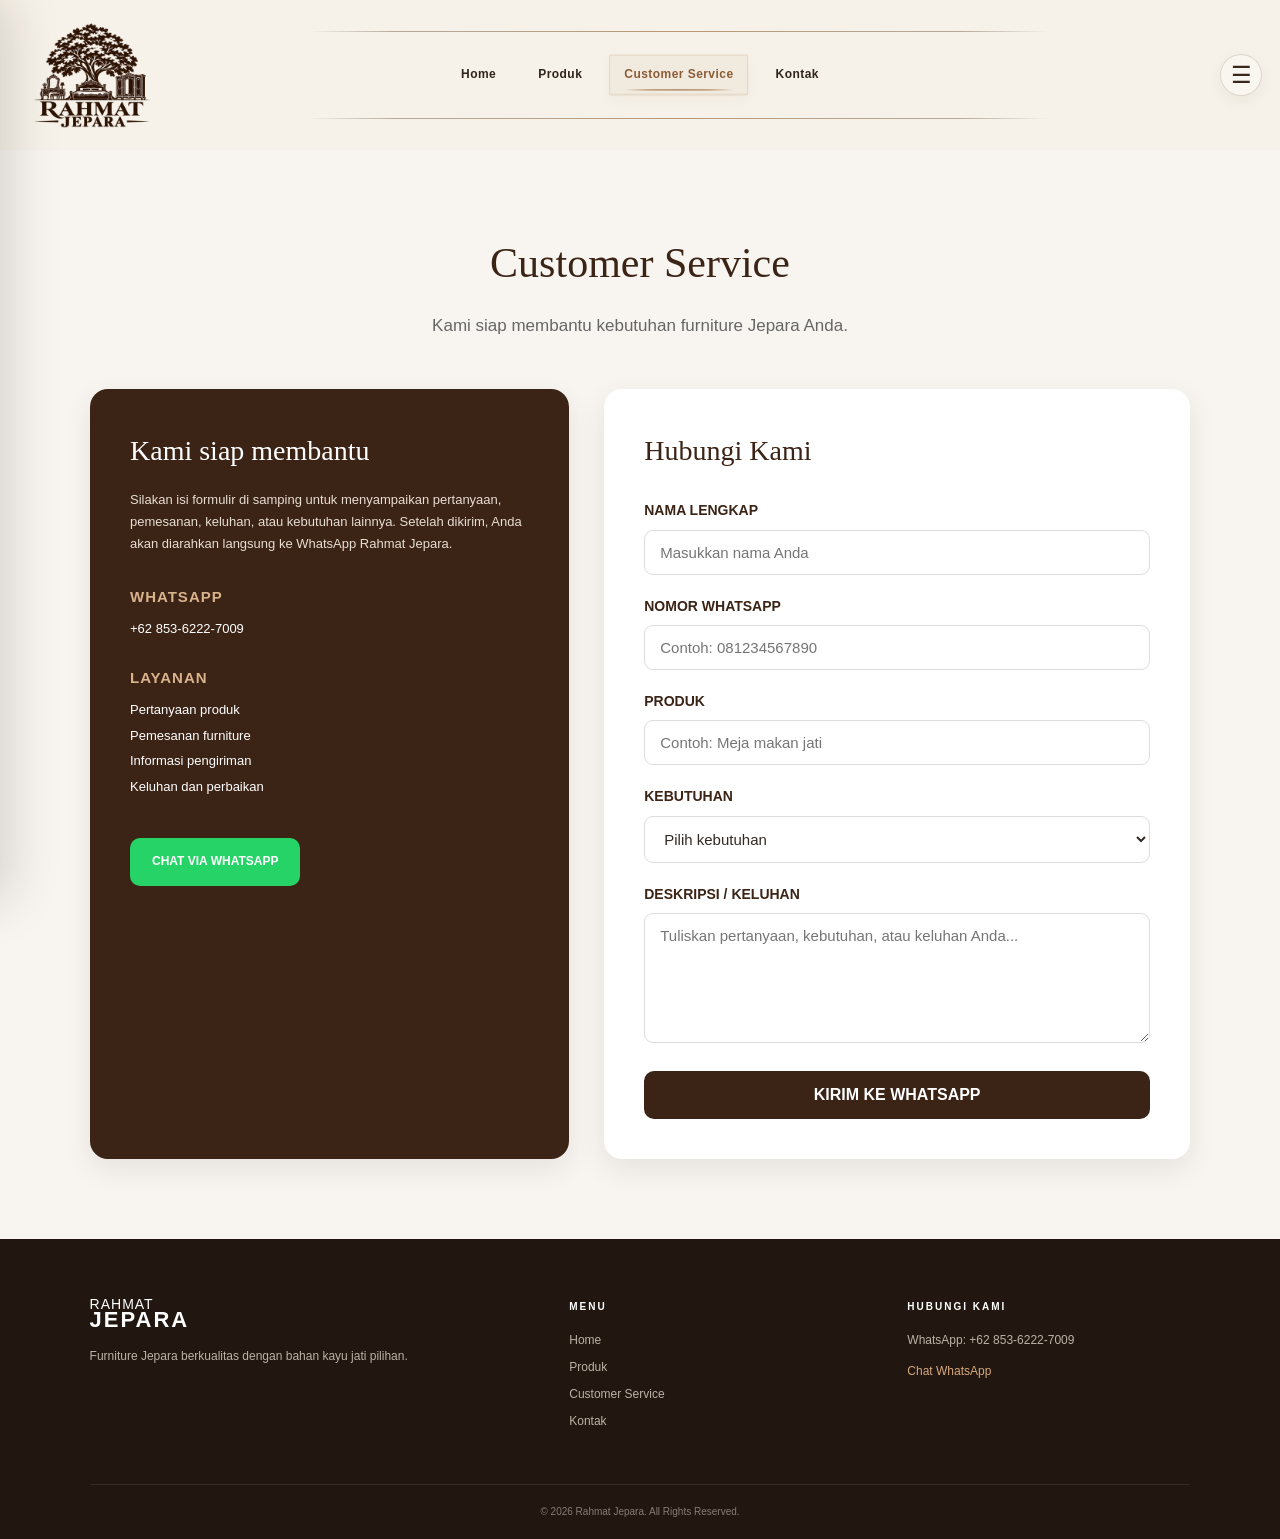
<file: customer-service.html>
<!DOCTYPE html>
<html lang="id">
<head>
    <meta charset="UTF-8">
    <meta name="viewport" content="width=device-width, initial-scale=1.0">

    <title>Customer Service - Rahmat Jepara</title>

    <link rel="stylesheet" href="css/style.css">

    <style>
        /* ==============================
           CUSTOMER SERVICE PAGE
        ============================== */

        .cs-section {
            padding: 80px 20px;
            background: #f8f5f0;
        }

        .cs-container {
            max-width: 1100px;
            margin: 0 auto;
        }

        .cs-header {
            text-align: center;
            margin-bottom: 50px;
        }

        .cs-header h1 {
            font-size: 42px;
            color: #3b2416;
            margin-bottom: 15px;
        }

        .cs-header p {
            font-size: 17px;
            color: #666;
        }

        .cs-content {
            display: grid;
            grid-template-columns: 0.9fr 1.1fr;
            gap: 35px;
            align-items: stretch;
        }

        /* ==============================
           INFO PANEL
        ============================== */

        .cs-info {
            background: #3b2416;
            color: white;
            padding: 40px;
            border-radius: 18px;
            box-shadow: 0 10px 30px rgba(0, 0, 0, 0.08);
        }

        .cs-info h2 {
            font-size: 28px;
            margin-bottom: 15px;
        }

        .cs-info > p {
            color: #e8ddd3;
            line-height: 1.7;
            margin-bottom: 30px;
        }

        .cs-info-item {
            margin-bottom: 25px;
        }

        .cs-info-item strong {
            display: block;
            font-size: 15px;
            margin-bottom: 6px;
            color: #d9b38c;
        }

        .cs-info-item span {
            color: #fff;
            line-height: 1.6;
        }

        .cs-wa-button {
            display: inline-block;
            margin-top: 15px;
            padding: 14px 22px;
            background: #25d366;
            color: white;
            text-decoration: none;
            border-radius: 10px;
            font-weight: bold;
            transition: 0.3s;
        }

        .cs-wa-button:hover {
            transform: translateY(-2px);
            opacity: 0.9;
        }

        /* ==============================
           FORM
        ============================== */

        .cs-form {
            background: white;
            padding: 40px;
            border-radius: 18px;
            box-shadow: 0 10px 30px rgba(0, 0, 0, 0.08);
        }

        .cs-form h2 {
            font-size: 28px;
            color: #3b2416;
            margin-bottom: 25px;
        }

        .form-group {
            margin-bottom: 20px;
        }

        .form-group label {
            display: block;
            margin-bottom: 8px;
            font-size: 14px;
            font-weight: bold;
            color: #3b2416;
        }

        .form-group input,
        .form-group select,
        .form-group textarea {
            width: 100%;
            padding: 13px 15px;
            border: 1px solid #ddd;
            border-radius: 9px;
            font-family: inherit;
            font-size: 15px;
            box-sizing: border-box;
            outline: none;
            transition: 0.3s;
        }

        .form-group input:focus,
        .form-group select:focus,
        .form-group textarea:focus {
            border-color: #8b5e3c;
            box-shadow: 0 0 0 3px rgba(139, 94, 60, 0.1);
        }

        .form-group textarea {
            min-height: 130px;
            resize: vertical;
        }

        .submit-button {
            width: 100%;
            border: none;
            padding: 15px 20px;
            background: #3b2416;
            color: white;
            font-size: 16px;
            font-weight: bold;
            border-radius: 10px;
            cursor: pointer;
            transition: 0.3s;
        }

        .submit-button:hover {
            background: #5a3824;
            transform: translateY(-2px);
        }



        /* ==============================
           WARRANTY CHECK
        ============================== */

        .warranty-box {
            display: none;
            margin-top: 10px;
            padding: 18px;
            border: 1px solid #e0d4c7;
            border-radius: 12px;
            background: #fbf8f3;
        }

        .warranty-box.show {
            display: block;
        }

        .warranty-check-row {
            display: grid;
            grid-template-columns: 1fr auto;
            gap: 10px;
        }

        .warranty-check-button {
            border: none;
            padding: 0 18px;
            border-radius: 9px;
            background: #8b5e3c;
            color: #fff;
            font-weight: bold;
            cursor: pointer;
        }

        .warranty-result {
            display: none;
            margin-top: 14px;
            padding: 14px;
            border-radius: 10px;
            line-height: 1.6;
            font-size: 14px;
        }

        .warranty-result.show { display: block; }
        .warranty-result.active { background: #eaf8ee; color: #176b2d; border: 1px solid #b9e6c4; }
        .warranty-result.expired { background: #fff5e5; color: #8a5a00; border: 1px solid #f0d09a; }
        .warranty-result.invalid { background: #fdecec; color: #a52222; border: 1px solid #efbaba; }

        .warranty-note {
            margin-top: 8px;
            color: #777;
            font-size: 12px;
            line-height: 1.5;
        }

        /* ==============================
           MOBILE
        ============================== */

        @media (max-width: 800px) {
            .cs-section {
                padding: 55px 15px;
            }

            .cs-header h1 {
                font-size: 32px;
            }

            .cs-content {
                grid-template-columns: 1fr;
            }

            .cs-info,
            .cs-form {
                padding: 28px 22px;
            }

            .cs-info h2,
            .cs-form h2 {
                font-size: 24px;
            }
        }
    </style>
</head>

<body>

    <!-- ==============================
         NAVBAR
    ============================== -->

    <header class="navbar">

        <div class="nav-container">

            <a href="index.html" class="logo brand-logo" aria-label="Rahmat Jepara - Home">
                <img src="images/logo-rahmat-jepara.png" alt="Rahmat Jepara Furniture">
            </a>

            <nav class="nav-menu" id="navMenu">

                <a href="index.html">Home</a>
                <a href="produk.html">Produk</a>
                <a href="customer-service.html" class="active">Customer Service</a>
                <a href="kontak.html">Kontak</a>

            </nav>

            <button class="menu-toggle" id="menuToggle" type="button" aria-label="Buka menu navigasi" aria-expanded="false">
                ☰
            </button>

        </div>

    </header>


    <!-- ==============================
         CUSTOMER SERVICE
    ============================== -->

    <main>

        <section class="cs-section">

            <div class="cs-container">

                <div class="cs-header">

                    <h1>Customer Service</h1>

                    <p>
                        Kami siap membantu kebutuhan furniture Jepara Anda.
                    </p>

                </div>


                <div class="cs-content">

                    <!-- ==============================
                         INFO
                    ============================== -->

                    <div class="cs-info">

                        <h2>Kami siap membantu</h2>

                        <p>
                            Silakan isi formulir di samping untuk menyampaikan
                            pertanyaan, pemesanan, keluhan, atau kebutuhan
                            lainnya. Setelah dikirim, Anda akan diarahkan
                            langsung ke WhatsApp Rahmat Jepara.
                        </p>


                        <div class="cs-info-item">

                            <strong>WHATSAPP</strong>

                            <span>
                                +62 853-6222-7009
                            </span>

                        </div>


                        <div class="cs-info-item">

                            <strong>LAYANAN</strong>

                            <span>
                                Pertanyaan produk<br>
                                Pemesanan furniture<br>
                                Informasi pengiriman<br>
                                Keluhan dan perbaikan
                            </span>

                        </div>

                        <a
                            href="https://wa.me/6285362227009"
                            target="_blank"
                            class="cs-wa-button"
                        >
                            CHAT VIA WHATSAPP
                        </a>

                    </div>


                    <!-- ==============================
                         FORM
                    ============================== -->

                    <div class="cs-form">

                        <h2>Hubungi Kami</h2>

                        <form id="customerServiceForm">

                            <!-- Nama -->

                            <div class="form-group">

                                <label for="nama">
                                    NAMA LENGKAP
                                </label>

                                <input
                                    type="text"
                                    id="nama"
                                    name="nama"
                                    placeholder="Masukkan nama Anda"
                                    required
                                >

                            </div>


                            <!-- WhatsApp -->

                            <div class="form-group">

                                <label for="whatsapp">
                                    NOMOR WHATSAPP
                                </label>

                                <input
                                    type="tel"
                                    id="whatsapp"
                                    name="whatsapp"
                                    placeholder="Contoh: 081234567890"
                                    required
                                >

                            </div>


                            <!-- Produk -->

                            <div class="form-group">

                                <label for="produk">
                                    PRODUK
                                </label>

                                <input
                                    type="text"
                                    id="produk"
                                    name="produk"
                                    placeholder="Contoh: Meja makan jati"
                                    required
                                >

                            </div>


                            <!-- Jenis kebutuhan -->

                            <div class="form-group">

                                <label for="jenis">
                                    KEBUTUHAN
                                </label>

                                <select
                                    id="jenis"
                                    name="jenis"
                                    required
                                >

                                    <option value="">
                                        Pilih kebutuhan
                                    </option>

                                    <option value="Pertanyaan Produk">
                                        Pertanyaan Produk
                                    </option>

                                    <option value="Pemesanan">
                                        Pemesanan
                                    </option>

                                    <option value="Keluhan Produk">
                                        Keluhan Produk
                                    </option>

                                    <option value="Claim Garansi">
                                        Claim Garansi
                                    </option>

                                    <option value="Permintaan Perbaikan">
                                        Permintaan Perbaikan
                                    </option>

                                    <option value="Informasi Pengiriman">
                                        Informasi Pengiriman
                                    </option>

                                    <option value="Lainnya">
                                        Lainnya
                                    </option>

                                </select>

                            </div>


                            <!-- Claim Garansi -->

                            <div class="warranty-box" id="warrantyBox">

                                <div class="form-group" style="margin-bottom: 0;">

                                    <label for="warrantyCode">
                                        KODE GARANSI
                                    </label>

                                    <div class="warranty-check-row">
                                        <input
                                            type="text"
                                            id="warrantyCode"
                                            name="warrantyCode"
                                            placeholder="Contoh: RJ-JT001-8K29X"
                                            autocomplete="off"
                                        >

                                        <button
                                            type="button"
                                            class="warranty-check-button"
                                            id="checkWarrantyButton"
                                        >
                                            CEK GARANSI
                                        </button>
                                    </div>

                                    <p class="warranty-note">
                                        Kode garansi aktif selama 12 bulan sejak tanggal aktivasi.
                                    </p>

                                    <div class="warranty-result" id="warrantyResult"></div>

                                </div>

                            </div>


                            <!-- Pesan -->

                            <div class="form-group">

                                <label for="pesan">
                                    DESKRIPSI / KELUHAN
                                </label>

                                <textarea
                                    id="pesan"
                                    name="pesan"
                                    placeholder="Tuliskan pertanyaan, kebutuhan, atau keluhan Anda..."
                                    required
                                ></textarea>

                            </div>


                            <!-- Submit -->

                            <button
                                type="submit"
                                class="submit-button"
                            >
                                KIRIM KE WHATSAPP
                            </button>

                        </form>

                    </div>

                </div>

            </div>

        </section>

    </main>


    <!-- ==============================
         FOOTER
    ============================== -->

    <footer class="footer">

        <div class="footer-container">

            <div class="footer-brand">

                <h3>
                    RAHMAT<span>JEPARA</span>
                </h3>

                <p>
                    Furniture Jepara berkualitas dengan
                    bahan kayu jati pilihan.
                </p>

            </div>


            <div class="footer-links">

                <h4>MENU</h4>

                <a href="index.html">Home</a>

                <a href="produk.html">Produk</a>

                <a href="customer-service.html">
                    Customer Service
                </a>

                <a href="kontak.html">Kontak</a>

            </div>


            <div class="footer-contact">

                <h4>HUBUNGI KAMI</h4>

                <p>
                    WhatsApp:
                    +62 853-6222-7009
                </p>

                <a
                    href="https://wa.me/6285362227009"
                    target="_blank"
                >
                    Chat WhatsApp
                </a>

            </div>

        </div>


        <div class="footer-bottom">

            <p>
                © 2026 Rahmat Jepara. All Rights Reserved.
            </p>

        </div>

    </footer>


    <!-- ==============================
         JAVASCRIPT
    ============================== -->

    <script>

        /* ==============================
           MOBILE MENU
        ============================== */

        const menuToggle = document.getElementById("menuToggle");
        const navMenu = document.getElementById("navMenu");

        menuToggle.addEventListener("click", function () {

            navMenu.classList.toggle("active");

        });


        /* ==============================
           CUSTOMER SERVICE → WHATSAPP
        ============================== */

        const form = document.getElementById("customerServiceForm");
        const jenisSelect = document.getElementById("jenis");
        const warrantyBox = document.getElementById("warrantyBox");
        const warrantyCodeInput = document.getElementById("warrantyCode");
        const warrantyResult = document.getElementById("warrantyResult");
        const checkWarrantyButton = document.getElementById("checkWarrantyButton");

        let verifiedWarranty = null;

        function resetWarrantyResult() {
            verifiedWarranty = null;
            warrantyResult.className = "warranty-result";
            warrantyResult.innerHTML = "";
        }

        function showWarrantyResult(type, html) {
            warrantyResult.className = "warranty-result show " + type;
            warrantyResult.innerHTML = html;
        }

        function formatDateIndonesia(dateString) {
            const parts = dateString.split("-");
            if (parts.length !== 3) return dateString;
            return `${parts[2]}-${parts[1]}-${parts[0]}`;
        }

        jenisSelect.addEventListener("change", function () {
            const isWarranty = this.value === "Claim Garansi";
            warrantyBox.classList.toggle("show", isWarranty);
            warrantyCodeInput.required = isWarranty;
            if (!isWarranty) resetWarrantyResult();
        });

        warrantyCodeInput.addEventListener("input", function () {
            this.value = this.value.toUpperCase().replace(/\s+/g, "");
            resetWarrantyResult();
        });

        checkWarrantyButton.addEventListener("click", async function () {
            const code = warrantyCodeInput.value.trim().toUpperCase();

            if (!code) {
                showWarrantyResult("invalid", "❌ Masukkan kode garansi terlebih dahulu.");
                return;
            }

            checkWarrantyButton.disabled = true;
            checkWarrantyButton.textContent = "MENGECEK...";
            resetWarrantyResult();

            try {
                const response = await fetch("warranties.json?v=" + Date.now(), { cache: "no-store" });
                if (!response.ok) throw new Error("HTTP " + response.status);

                const data = await response.json();
                const record = (data.warranties || {})[code];

                if (!record || record.cancelled === true) {
                    showWarrantyResult(
                        "invalid",
                        "❌ <strong>KODE GARANSI TIDAK VALID</strong><br>Kode tidak ditemukan atau sudah dinonaktifkan."
                    );
                    return;
                }

                const today = new Date();
                today.setHours(0, 0, 0, 0);
                const expires = new Date(record.expires_at + "T23:59:59");

                if (Number.isNaN(expires.getTime())) {
                    showWarrantyResult("invalid", "❌ Data garansi tidak valid. Silakan hubungi Rahmat Jepara.");
                    return;
                }

                if (today <= expires) {
                    verifiedWarranty = {
                        code,
                        productCode: record.product_code,
                        activatedAt: record.activated_at,
                        expiresAt: record.expires_at,
                        status: "ACTIVE"
                    };

                    document.getElementById("produk").value = record.product_code || document.getElementById("produk").value;

                    showWarrantyResult(
                        "active",
                        `✅ <strong>GARANSI AKTIF</strong><br>` +
                        `Produk: ${record.product_code || "-"}<br>` +
                        `Mulai: ${formatDateIndonesia(record.activated_at)}<br>` +
                        `Berakhir: ${formatDateIndonesia(record.expires_at)}`
                    );
                } else {
                    verifiedWarranty = {
                        code,
                        productCode: record.product_code,
                        activatedAt: record.activated_at,
                        expiresAt: record.expires_at,
                        status: "EXPIRED"
                    };

                    showWarrantyResult(
                        "expired",
                        `⚠️ <strong>GARANSI SUDAH BERAKHIR</strong><br>` +
                        `Produk: ${record.product_code || "-"}<br>` +
                        `Berakhir: ${formatDateIndonesia(record.expires_at)}<br>` +
                        `Silakan pilih <strong>Permintaan Perbaikan</strong> untuk layanan berbayar.`
                    );
                }
            } catch (error) {
                console.error(error);
                showWarrantyResult(
                    "invalid",
                    "❌ Sistem garansi sedang tidak dapat diakses. Silakan coba lagi atau hubungi WhatsApp Rahmat Jepara."
                );
            } finally {
                checkWarrantyButton.disabled = false;
                checkWarrantyButton.textContent = "CEK GARANSI";
            }
        });

        form.addEventListener("submit", function (event) {

            event.preventDefault();


            const nama =
                document.getElementById("nama").value.trim();

            const whatsapp =
                document.getElementById("whatsapp").value.trim();

            const produk =
                document.getElementById("produk").value.trim();

            const jenis =
                document.getElementById("jenis").value;

            const pesan =
                document.getElementById("pesan").value.trim();

            let warrantyInfo = "";

            if (jenis === "Claim Garansi") {
                if (!verifiedWarranty) {
                    alert("Silakan cek kode garansi terlebih dahulu.");
                    warrantyCodeInput.focus();
                    return;
                }

                if (verifiedWarranty.status !== "ACTIVE") {
                    alert("Garansi sudah berakhir. Silakan pilih Permintaan Perbaikan untuk layanan berbayar.");
                    return;
                }

                warrantyInfo = `

*GARANSI*
Kode Garansi: ${verifiedWarranty.code}
Status: ACTIVE
Mulai: ${verifiedWarranty.activatedAt}
Berakhir: ${verifiedWarranty.expiresAt}`;
            }


            const nomorWhatsApp = "6285362227009";


            const message = `Halo Rahmat Jepara, saya ingin menghubungi Customer Service.

*DATA CUSTOMER*

Nama: ${nama}
WhatsApp: ${whatsapp}

*INFORMASI PRODUK*

Produk: ${produk}
Kebutuhan: ${jenis}${warrantyInfo}

*DESKRIPSI / KELUHAN*

${pesan}

*LAMPIRKAN FOTO SECARA MANUAL DI WHATSAPP RAHMATJEPARA (OPSIONAL)*

Terima kasih.`;


            const whatsappURL =
                "https://wa.me/" +
                nomorWhatsApp +
                "?text=" +
                encodeURIComponent(message);


            window.open(whatsappURL, "_blank");

        });

    </script>

    <script src="js/script.js"></script>
</body>
</html>
</file>
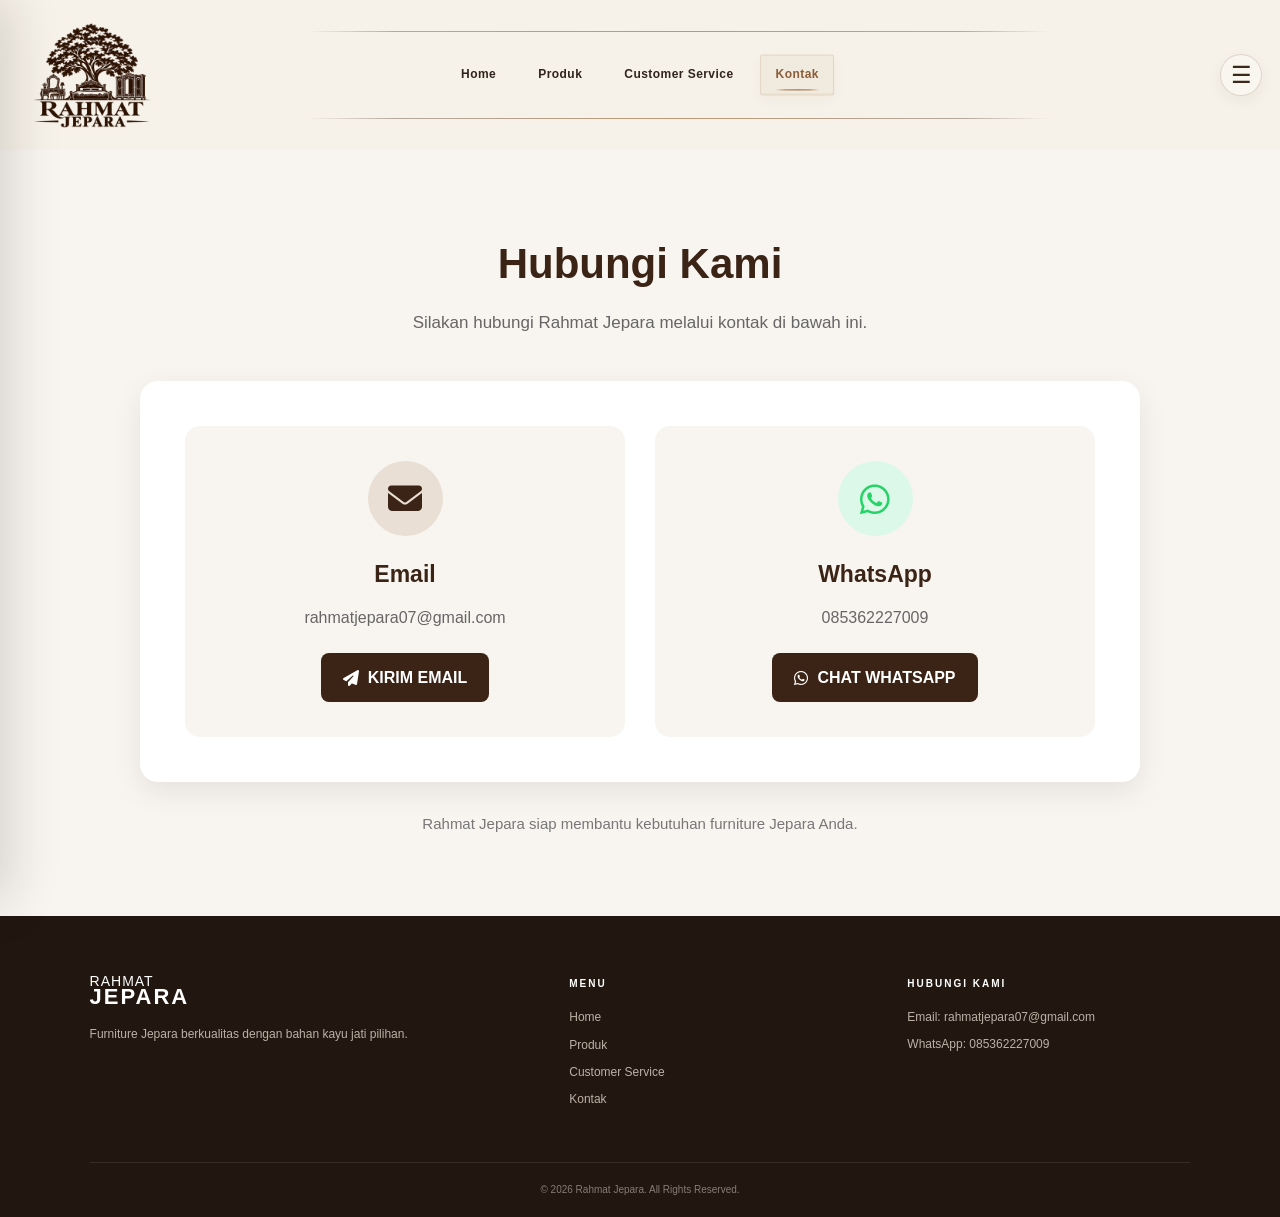
<file: kontak.html>
<!DOCTYPE html>
<html lang="id">

<head>

    <meta charset="UTF-8">

    <meta
        name="viewport"
        content="width=device-width, initial-scale=1.0"
    >

    <title>Kontak - Rahmat Jepara</title>

    <!-- CSS UTAMA -->
    <link rel="stylesheet" href="css/style.css">

    <!-- FONT AWESOME UNTUK ICON -->
    <link
        rel="stylesheet"
        href="https://cdnjs.cloudflare.com/ajax/libs/font-awesome/6.5.2/css/all.min.css"
    >


    <style>

        /* =========================================
           HALAMAN KONTAK
        ========================================= */

        .contact-section {

            min-height: calc(100vh - 140px);

            padding: 80px 20px;

            background: #f8f5f0;

            display: flex;

            align-items: center;

        }


        .contact-container {

            width: 100%;

            max-width: 1000px;

            margin: 0 auto;

        }


        /* =========================================
           HEADER
        ========================================= */

        .contact-header {

            text-align: center;

            margin-bottom: 45px;

        }


        .contact-header h1 {

            font-size: 42px;

            color: #3b2416;

            margin-bottom: 12px;

        }


        .contact-header p {

            font-size: 17px;

            color: #666;

            margin: 0;

        }


        /* =========================================
           CARD
        ========================================= */

        .contact-card {

            background: white;

            border-radius: 18px;

            padding: 45px;

            box-shadow:
                0 10px 30px rgba(0, 0, 0, 0.08);

            display: grid;

            grid-template-columns: 1fr 1fr;

            gap: 30px;

        }


        /* =========================================
           CONTACT ITEM
        ========================================= */

        .contact-item {

            background: #f8f5f0;

            border-radius: 15px;

            padding: 35px 25px;

            text-align: center;

            transition: 0.3s;

        }


        .contact-item:hover {

            transform: translateY(-5px);

            box-shadow:
                0 10px 25px rgba(0, 0, 0, 0.08);

        }


        /* =========================================
           ICON
        ========================================= */

        .contact-icon {

            width: 75px;

            height: 75px;

            margin: 0 auto 20px;

            border-radius: 50%;

            display: flex;

            align-items: center;

            justify-content: center;

            font-size: 34px;

        }


        /* ICON EMAIL */

        .email-icon {

            background: #eadfd4;

            color: #3b2416;

        }


        /* ICON WHATSAPP */

        .whatsapp-icon {

            background: #dcf8e8;

            color: #25D366;

        }


        .contact-item h2 {

            font-size: 23px;

            color: #3b2416;

            margin-bottom: 12px;

        }


        .contact-item p {

            color: #666;

            font-size: 16px;

            margin-bottom: 22px;

            line-height: 1.6;

            word-break: break-word;

        }


        /* =========================================
           BUTTON
        ========================================= */

        .contact-link {

            display: inline-flex;

            align-items: center;

            justify-content: center;

            gap: 9px;

            padding: 12px 22px;

            background: #3b2416;

            color: white;

            text-decoration: none;

            border-radius: 8px;

            font-weight: bold;

            transition: 0.3s;

        }


        .contact-link:hover {

            background: #5a3824;

            transform: translateY(-2px);

        }


        /* =========================================
           NOTE
        ========================================= */

        .contact-note {

            text-align: center;

            margin-top: 30px;

            color: #777;

            font-size: 15px;

        }


        /* =========================================
           MOBILE
        ========================================= */

        @media (max-width: 700px) {

            .contact-section {

                padding: 55px 15px;

            }


            .contact-header h1 {

                font-size: 32px;

            }


            .contact-card {

                grid-template-columns: 1fr;

                padding: 25px;

            }


            .contact-item {

                padding: 30px 20px;

            }

        }

    </style>

</head>


<body>


    <!-- =========================================
         NAVBAR
    ========================================= -->

    <header class="navbar">

        <div class="nav-container">

            <a href="index.html" class="logo brand-logo" aria-label="Rahmat Jepara - Home">
                <img src="images/logo-rahmat-jepara.png" alt="Rahmat Jepara Furniture">
            </a>

            <nav class="nav-menu" id="navMenu">

                <a href="index.html">Home</a>
                <a href="produk.html">Produk</a>
                <a href="customer-service.html">Customer Service</a>
                <a href="kontak.html" class="active">Kontak</a>

            </nav>

            <button class="menu-toggle" id="menuToggle" type="button" aria-label="Buka menu navigasi" aria-expanded="false">
                ☰
            </button>

        </div>

    </header>



    <!-- =========================================
         KONTEN KONTAK
    ========================================= -->

    <main>


        <section class="contact-section">


            <div class="contact-container">


                <!-- JUDUL -->

                <div class="contact-header">

                    <h1>
                        Hubungi Kami
                    </h1>

                    <p>
                        Silakan hubungi Rahmat Jepara melalui kontak di bawah ini.
                    </p>

                </div>



                <!-- CONTACT CARD -->

                <div class="contact-card">


                    <!-- =================================
                         EMAIL
                    ================================= -->

                    <div class="contact-item">


                        <div class="contact-icon email-icon">

                            <i class="fa-solid fa-envelope"></i>

                        </div>


                        <h2>
                            Email
                        </h2>


                        <p>
                            rahmatjepara07@gmail.com
                        </p>


                        <a
                            href="mailto:rahmatjepara07@gmail.com"
                            class="contact-link"
                        >

                            <i class="fa-solid fa-paper-plane"></i>

                            KIRIM EMAIL

                        </a>


                    </div>



                    <!-- =================================
                         WHATSAPP
                    ================================= -->

                    <div class="contact-item">


                        <div class="contact-icon whatsapp-icon">

                            <i class="fa-brands fa-whatsapp"></i>

                        </div>


                        <h2>
                            WhatsApp
                        </h2>


                        <p>
                            085362227009
                        </p>


                        <a
                            href="https://wa.me/6285362227009"
                            target="_blank"
                            class="contact-link"
                        >

                            <i class="fa-brands fa-whatsapp"></i>

                            CHAT WHATSAPP

                        </a>


                    </div>


                </div>



                <!-- CATATAN -->

                <div class="contact-note">

                    <p>
                        Rahmat Jepara siap membantu kebutuhan furniture Jepara Anda.
                    </p>

                </div>


            </div>

        </section>

    </main>



    <!-- =========================================
         FOOTER
    ========================================= -->

    <footer class="footer">


        <div class="footer-container">


            <!-- BRAND -->

            <div class="footer-brand">

                <h3>
                    RAHMAT<span>JEPARA</span>
                </h3>

                <p>
                    Furniture Jepara berkualitas dengan
                    bahan kayu jati pilihan.
                </p>

            </div>



            <!-- MENU -->

            <div class="footer-links">

                <h4>
                    MENU
                </h4>


                <a href="index.html">
                    Home
                </a>


                <a href="produk.html">
                    Produk
                </a>


                <a href="customer-service.html">
                    Customer Service
                </a>


                <a href="kontak.html">
                    Kontak
                </a>

            </div>



            <!-- CONTACT -->

            <div class="footer-contact">

                <h4>
                    HUBUNGI KAMI
                </h4>


                <p>
                    Email:
                    rahmatjepara07@gmail.com
                </p>


                <p>
                    WhatsApp:
                    085362227009
                </p>

            </div>


        </div>



        <div class="footer-bottom">

            <p>
                © 2026 Rahmat Jepara. All Rights Reserved.
            </p>

        </div>


    </footer>



    <!-- =========================================
         JAVASCRIPT
    ========================================= -->

    <script>

        const menuToggle =
            document.getElementById("menuToggle");

        const navMenu =
            document.getElementById("navMenu");


        menuToggle.addEventListener(
            "click",
            function () {

                navMenu.classList.toggle("active");

            }
        );

    </script>


    <script src="js/script.js"></script>
</body>

</html>
</file>
<file: css/style.css>
/* =========================================================
   RAHMAT JEPARA
   MAIN STYLE.CSS
   FINAL LUXURY VERSION
========================================================= */


/* =========================================================
   RESET
========================================================= */

* {
    margin: 0;
    padding: 0;
    box-sizing: border-box;
}

html {
    scroll-behavior: smooth;
}

body {
    margin: 0;
    padding: 0;
    font-family: Arial, Helvetica, sans-serif;
    background: #f5f0e7;
    color: #211b17;
    line-height: 1.6;
}

img {
    max-width: 100%;
    display: block;
}

a {
    text-decoration: none;
    color: inherit;
}

button,
input,
textarea,
select {
    font-family: inherit;
}


/* =========================================================
   COLOR
========================================================= */

:root {
    --cream: #f5f0e7;
    --cream-light: #faf7f1;
    --cream-dark: #e9e0d3;

    --brown-dark: #281a12;
    --brown: #4a2d1c;
    --brown-light: #9b7048;

    --text: #211b17;
    --text-light: #6d665f;

    --white: #ffffff;

    --green: #25d366;

    --border: #ddd5ca;
}


/* =========================================================
   NAVBAR
========================================================= */

.navbar {
    width: 100%;
    height: 70px;

    background: #f7f3eb;

    position: relative;

    z-index: 9999;
}


.nav-container {
    width: 100%;
    max-width: 1120px;

    height: 70px;

    margin: 0 auto;

    position: relative;
}


/* =========================================================
   LOGO
   BERLAKU UNTUK SEMUA HALAMAN
========================================================= */

.logo,
.navbar .logo,
.nav-container .logo {
    position: absolute;

    left: 0;
    top: 50%;

    transform: translateY(-50%);

    display: flex;
    flex-direction: column;

    justify-content: center;

    color: #211b17;

    text-decoration: none;

    z-index: 10001;

    line-height: 0.9;

    font-size: 10px;

    font-weight: 500;

    letter-spacing: 3px;
}


/* RAHMAT */

.logo span,
.navbar .logo span,
.nav-container .logo span {
    display: block;

    font-size: 23px;

    font-weight: 800;

    letter-spacing: 2.5px;

    color: #211b17;
}


/* JEPARA */

.logo span + span,
.navbar .logo span + span,
.nav-container .logo span + span {
    margin-top: 5px;

    font-size: 10px;

    font-weight: 500;

    letter-spacing: 3.5px;

    color: #211b17;
}


/* =========================================================
   NAVIGATION
========================================================= */

.navbar .nav-menu {
    position: absolute;

    left: 50%;
    top: 50%;

    transform: translate(-50%, -50%);

    display: flex;

    align-items: center;
    justify-content: center;

    gap: 34px;

    width: max-content;

    margin: 0;
    padding: 0;

    white-space: nowrap;

    z-index: 10000;
}


.navbar .nav-menu a {
    position: relative;

    display: inline-block;

    padding: 9px 2px;

    color: #2b211b;

    font-size: 13px;

    font-weight: 500;

    cursor: pointer;

    transition: color 0.25s ease;
}


.navbar .nav-menu a:hover {
    color: var(--brown-light);
}


.navbar .nav-menu a.active {
    color: var(--brown-light);
}


.navbar .nav-menu a.active::after {
    content: "";

    position: absolute;

    left: 2px;
    right: 2px;

    bottom: 1px;

    height: 2px;

    background: var(--brown-light);

    border-radius: 5px;
}


/* =========================================================
   HUBUNGI KAMI DI NAVBAR DIHILANGKAN
========================================================= */

.navbar .nav-whatsapp,
.navbar .nav-cta,
.navbar .nav-button {
    display: none !important;
}


.navbar .nav-container > a:not(.logo) {
    display: none;
}


/* =========================================================
   MOBILE MENU
========================================================= */

.menu-toggle {
    display: none;

    border: none;

    background: transparent;

    color: var(--brown-dark);

    font-size: 27px;

    cursor: pointer;
}


/* =========================================================
   HERO
========================================================= */

.hero {
    width: 100%;

    min-height: 570px;

    padding: 55px 7% 60px;

    display: grid;

    grid-template-columns: 1fr 1fr;

    align-items: center;

    gap: 70px;

    background: #eee5d6;
}


.hero-content {
    max-width: 560px;
}


.hero-label {
    margin-bottom: 12px;

    color: var(--brown-light);

    font-size: 11px;

    font-weight: 700;

    letter-spacing: 3px;
}


.hero h1 {
    margin-bottom: 22px;

    color: var(--brown-dark);

    font-family: Georgia, "Times New Roman", serif;

    font-size: clamp(46px, 5vw, 68px);

    line-height: 0.98;

    font-weight: 500;
}


.hero h1 span {
    display: block;

    color: var(--brown-light);

    font-style: italic;
}


.hero-description {
    max-width: 470px;

    margin-bottom: 27px;

    color: #70675e;

    font-size: 13px;

    line-height: 1.7;
}


/* =========================================================
   HERO BUTTON
========================================================= */

.hero-buttons {
    display: flex;

    gap: 12px;

    flex-wrap: wrap;
}


.button-primary,
.button-secondary {
    display: inline-flex;

    align-items: center;
    justify-content: center;

    padding: 11px 18px;

    font-size: 11px;

    font-weight: 700;

    border-radius: 0;

    transition: 0.25s ease;
}


.button-primary {
    background: var(--brown-dark);

    color: white;
}


.button-primary:hover {
    background: #42291a;

    transform: translateY(-2px);
}


.button-secondary {
    background: transparent;

    color: var(--brown-dark);

    border: 1px solid #66584b;
}


.button-secondary:hover {
    background: var(--brown-dark);

    color: white;
}


/* =========================================================
   HERO IMAGE
========================================================= */

.hero-visual {
    width: 100%;

    display: flex;

    justify-content: center;
}


.hero-photo {
    position: relative;

    width: 100%;

    max-width: 520px;

    height: 420px;

    overflow: hidden;

    background: #ddd;
}


.hero-photo::after {
    content: "";

    position: absolute;

    left: 0;
    right: 0;
    bottom: 0;

    height: 90px;

    background: linear-gradient(
        transparent,
        rgba(0, 0, 0, 0.45)
    );

    pointer-events: none;
}


.hero-photo img {
    width: 100%;
    height: 100%;

    object-fit: cover;

    transition: transform 0.5s ease;
}


.hero-photo:hover img {
    transform: scale(1.025);
}


.hero-photo-label {
    position: absolute;

    left: 18px;
    bottom: 17px;

    z-index: 2;

    color: white;
}


.hero-photo-label span {
    display: block;

    font-size: 10px;

    font-weight: 700;

    letter-spacing: 3px;
}


.hero-photo-label strong {
    display: block;

    font-size: 18px;

    letter-spacing: 3px;
}


/* =========================================================
   TRUST BAR
========================================================= */

.trust-bar {
    width: 100%;

    display: grid;

    grid-template-columns: repeat(4, 1fr);

    background: #211b17;

    color: white;
}


.trust-bar > div {
    padding: 20px 15px;

    text-align: center;

    border-right: 1px solid rgba(255,255,255,0.1);
}


.trust-bar > div:last-child {
    border-right: none;
}


.trust-bar strong {
    display: block;

    margin-bottom: 3px;

    font-size: 9px;

    letter-spacing: 1px;

    color: #d8b996;
}


.trust-bar span {
    display: block;

    color: #c7beb5;

    font-size: 8px;
}


/* =========================================================
   GENERAL SECTION
========================================================= */

.products-section,
.gallery-section,
.why-section {
    padding: 80px 7%;
}


.products-section {
    background: var(--cream-light);
}


.gallery-section {
    background: #eee5d6;
}


.why-section {
    background: var(--cream-light);
}


.section-label {
    margin-bottom: 10px;

    color: var(--brown-light);

    font-size: 10px;

    font-weight: 700;

    letter-spacing: 3px;
}


.section-heading {
    display: flex;

    align-items: flex-end;

    justify-content: space-between;

    gap: 30px;

    margin-bottom: 38px;
}


.section-heading h2 {
    color: var(--brown-dark);

    font-family: Georgia, "Times New Roman", serif;

    font-size: 42px;

    font-weight: 500;

    line-height: 1.1;
}


.view-all {
    color: var(--brown);

    font-size: 12px;

    font-weight: 700;

    white-space: nowrap;
}


.view-all:hover {
    color: var(--brown-light);
}


/* =========================================================
   HOMEPAGE PRODUCT GRID
========================================================= */

.product-grid {
    display: grid;

    grid-template-columns: repeat(3, 1fr);

    gap: 25px;
}


.product-grid .product-card {
    overflow: hidden;

    background: #fdfbf7;

    transition: 0.3s ease;
}


.product-grid .product-card:hover {
    transform: translateY(-4px);

    box-shadow:
        0 15px 35px rgba(43, 31, 21, 0.09);
}


.product-grid .product-image {
    position: relative;

    width: 100%;

    height: 320px;

    overflow: hidden;
}


.product-grid .product-image img {
    width: 100%;
    height: 100%;

    object-fit: cover;

    transition: transform 0.5s ease;
}


.product-grid .product-card:hover .product-image img {
    transform: scale(1.035);
}


.image-number {
    position: absolute;

    top: 13px;
    right: 13px;

    padding: 6px 9px;

    background: rgba(255,255,255,0.92);

    color: var(--brown-dark);

    font-size: 9px;

    font-weight: 700;

    letter-spacing: 1px;
}


.product-grid .product-info {
    padding: 22px;
}


.product-grid .product-info > p {
    margin-bottom: 6px;

    color: var(--brown-light);

    font-size: 9px;

    font-weight: 700;

    letter-spacing: 2px;
}


.product-grid .product-info h3 {
    margin-bottom: 5px;

    color: var(--brown-dark);

    font-family: Georgia, "Times New Roman", serif;

    font-size: 22px;

    font-weight: 500;
}


.product-grid .product-info span {
    color: #766e67;

    font-size: 12px;
}


/* =========================================================
   GALLERY
========================================================= */

.gallery-heading {
    max-width: 700px;

    margin-bottom: 35px;
}


.gallery-heading h2 {
    margin-bottom: 12px;

    color: var(--brown-dark);

    font-family: Georgia, "Times New Roman", serif;

    font-size: 42px;

    font-weight: 500;
}


.gallery-description {
    color: var(--text-light);

    font-size: 13px;
}


.gallery-grid {
    display: grid;

    grid-template-columns: 2fr 1fr;

    grid-auto-rows: 260px;

    gap: 15px;
}


.gallery-item {
    position: relative;

    overflow: hidden;
}


.gallery-item.large {
    grid-row: span 2;
}


.gallery-item img {
    width: 100%;
    height: 100%;

    object-fit: cover;

    transition: transform 0.5s ease;
}


.gallery-item:hover img {
    transform: scale(1.035);
}


.gallery-caption {
    position: absolute;

    left: 0;
    right: 0;
    bottom: 0;

    padding: 35px 18px 15px;

    color: white;

    font-size: 12px;

    font-weight: 700;

    background: linear-gradient(
        transparent,
        rgba(0,0,0,0.65)
    );
}


/* =========================================================
   WHY SECTION
========================================================= */

.why-section {
    display: grid;

    grid-template-columns: 1fr 1fr;

    gap: 65px;

    align-items: center;
}


/* =========================================================
   WHY IMAGE
   FOTO TIDAK LAGI DIPOTONG
========================================================= */

.why-image {
    width: 100%;

    height: auto;

    overflow: hidden;

    display: flex;

    align-items: center;

    justify-content: center;

    background: #eee5d6;
}


.why-image img {
    width: 100%;

    height: auto;

    display: block;

    object-fit: contain;
}


/* =========================================================
   WHY CONTENT
========================================================= */

.why-content h2 {
    margin-bottom: 18px;

    color: var(--brown-dark);

    font-family: Georgia, "Times New Roman", serif;

    font-size: 43px;

    font-weight: 500;

    line-height: 1.1;
}


.why-content h2 span {
    display: block;

    color: var(--brown-light);

    font-style: italic;
}


.why-content > p {
    margin-bottom: 28px;

    color: var(--text-light);

    font-size: 13px;

    line-height: 1.8;
}


.features {
    display: flex;

    flex-direction: column;

    gap: 18px;
}


.feature {
    display: grid;

    grid-template-columns: 35px 1fr;

    gap: 15px;
}


.feature-number {
    color: var(--brown-light);

    font-size: 11px;

    font-weight: 700;
}


.feature h3 {
    margin-bottom: 3px;

    color: var(--brown-dark);

    font-size: 15px;
}


.feature p {
    color: var(--text-light);

    font-size: 12px;

    line-height: 1.6;
}


/* =========================================================
   CTA
========================================================= */

.cta-section {
    padding: 65px 7%;

    display: flex;

    align-items: center;

    justify-content: space-between;

    gap: 40px;

    background: var(--brown-dark);

    color: white;
}


.cta-section h2 {
    margin-bottom: 10px;

    font-family: Georgia, "Times New Roman", serif;

    font-size: 38px;

    font-weight: 500;

    line-height: 1.1;
}


.cta-section h2 span {
    color: #c59a70;

    font-style: italic;
}


.cta-section p {
    color: #c9bdb2;

    font-size: 13px;
}


.cta-section .section-label {
    color: #c59a70;
}


.button-light {
    display: inline-flex;

    align-items: center;
    justify-content: center;

    padding: 13px 20px;

    background: white;

    color: var(--brown-dark);

    font-size: 11px;

    font-weight: 700;

    transition: 0.25s;
}


.button-light:hover {
    transform: translateY(-2px);

    background: #eee5d6;
}


/* =========================================================
   PRODUCTS PAGE
========================================================= */

.products-page {
    min-height: 80vh;

    padding: 75px 6% 100px;

    background: var(--cream-light);
}


.products-header {
    max-width: 760px;

    margin: 0 auto 50px;

    text-align: center;
}


.small-title {
    margin-bottom: 10px;

    color: var(--brown-light);

    font-size: 10px;

    font-weight: 700;

    letter-spacing: 4px;
}


.products-header h1 {
    margin-bottom: 14px;

    color: var(--brown-dark);

    font-family: Georgia, "Times New Roman", serif;

    font-size: 48px;

    font-weight: 500;

    line-height: 1.1;
}


.products-header p {
    color: var(--text-light);

    font-size: 13px;
}


/* =========================================================
   PRODUCTS GRID
========================================================= */

.products-grid {
    max-width: 1120px;

    margin: 0 auto;

    display: grid;

    grid-template-columns: repeat(2, 1fr);

    gap: 28px;
}


.products-grid .product-card {
    overflow: hidden;

    background: #fdfbf7;

    box-shadow:
        0 6px 25px rgba(43, 31, 21, 0.045);

    transition: 0.3s ease;
}


.products-grid .product-card:hover {
    transform: translateY(-4px);

    box-shadow:
        0 15px 35px rgba(43, 31, 21, 0.09);
}


/* =========================================================
   PRODUCT IMAGE
========================================================= */

.products-grid .product-image {
    position: relative;

    width: 100%;

    height: 415px;

    overflow: hidden;

    background: #ddd;

    cursor: zoom-in;
}


.products-grid .product-image img {
    width: 100%;
    height: 100%;

    object-fit: cover;

    transition: transform 0.45s ease;
}


.products-grid .product-card:hover .product-image img {
    transform: scale(1.025);
}


/* =========================================================
   PRODUCT STATUS
========================================================= */

.product-status {
    position: absolute;

    top: 15px;
    left: 15px;

    z-index: 5;

    padding: 7px 11px;

    font-size: 9px;

    font-weight: 700;

    letter-spacing: 1.5px;
}


.product-status.available {
    background: #e7f5e9;

    color: #34824a;
}


.product-status.sold-out {
    background: #f1e1dc;

    color: #994c3c;
}


/* =========================================================
   PRODUCT INFO
========================================================= */

.products-grid .product-info {
    padding: 25px 26px 28px;
}


.product-number {
    margin-bottom: 6px;

    color: var(--brown-light);

    font-size: 9px;

    font-weight: 700;

    letter-spacing: 3px;
}


.products-grid .product-info h2 {
    margin-bottom: 9px;

    color: var(--brown-dark);

    font-family: Georgia, "Times New Roman", serif;

    font-size: 25px;

    font-weight: 500;

    line-height: 1.15;
}


.products-grid .product-info p {
    margin-bottom: 15px;

    color: var(--text-light);

    font-size: 12px;

    line-height: 1.7;
}


/* =========================================================
   PRODUCT TAGS
========================================================= */

.product-tags {
    display: flex;

    flex-wrap: wrap;

    gap: 6px;
}


.product-tags span {
    padding: 5px 8px;

    background: #eee7dc;

    color: #624735;

    font-size: 9px;

    font-weight: 600;
}


/* =========================================================
   IMAGE MODAL
========================================================= */

.image-modal {
    position: fixed;

    inset: 0;

    width: 100%;
    height: 100%;

    display: none;

    align-items: center;
    justify-content: center;

    background: rgba(0,0,0,0.94);

    z-index: 100000;
}


.image-modal.active {
    display: flex;
}


.modal-image-wrapper {
    position: relative;

    width: 90vw;
    height: 85vh;

    overflow: hidden;

    display: flex;

    align-items: center;
    justify-content: center;

    cursor: grab;
}


.modal-image-wrapper:active {
    cursor: grabbing;
}


.modal-image {
    max-width: none;

    width: auto;
    height: auto;

    max-height: 85vh;

    object-fit: contain;

    user-select: none;

    -webkit-user-drag: none;

    transform-origin: center center;

    transition: transform 0.12s ease;
}


/* =========================================================
   MODAL CLOSE
========================================================= */

.modal-close {
    position: fixed;

    top: 22px;
    right: 25px;

    width: 46px;
    height: 46px;

    display: flex;

    align-items: center;
    justify-content: center;

    border: none;

    border-radius: 50%;

    background: rgba(255,255,255,0.95);

    color: #211b17;

    font-size: 27px;

    cursor: pointer;

    z-index: 100002;

    transition: 0.2s;
}


.modal-close:hover {
    transform: scale(1.08);

    background: white;
}


/* =========================================================
   ZOOM CONTROL
========================================================= */

.zoom-controls {
    position: fixed;

    left: 50%;
    bottom: 25px;

    transform: translateX(-50%);

    display: flex;

    gap: 7px;

    z-index: 100002;
}


.zoom-controls button {
    width: 44px;
    height: 44px;

    border: none;

    border-radius: 5px;

    background: rgba(255,255,255,0.95);

    color: #211b17;

    font-size: 19px;

    cursor: pointer;

    transition: 0.2s;
}


.zoom-controls button:hover {
    transform: translateY(-2px);

    background: white;
}


.zoom-level {
    min-width: 65px !important;

    font-size: 11px !important;
}


/* =========================================================
   CUSTOMER SERVICE
========================================================= */

.cs-section {
    padding: 75px 20px 90px;

    background: var(--cream);
}


.cs-container {
    max-width: 1100px;

    margin: 0 auto;
}


.cs-header {
    margin-bottom: 45px;

    text-align: center;
}


.cs-header h1 {
    margin-bottom: 12px;

    color: var(--brown-dark);

    font-family: Georgia, "Times New Roman", serif;

    font-size: 42px;

    font-weight: 500;
}


.cs-header p {
    color: var(--text-light);

    font-size: 15px;
}


.cs-content {
    display: grid;

    grid-template-columns: 0.9fr 1.1fr;

    gap: 30px;

    align-items: stretch;
}


/* =========================================================
   CUSTOMER SERVICE INFO
========================================================= */

.cs-info {
    padding: 38px 35px;

    background: var(--brown-dark);

    color: white;

    border-radius: 16px;

    box-shadow:
        0 10px 30px rgba(0,0,0,0.07);
}


.cs-info h2 {
    margin-bottom: 15px;

    font-family: Georgia, "Times New Roman", serif;

    font-size: 27px;

    font-weight: 500;
}


.cs-info > p {
    margin-bottom: 27px;

    color: #e1d5ca;

    font-size: 13px;

    line-height: 1.8;
}


.cs-info-item {
    margin-bottom: 22px;
}


.cs-info-item strong {
    display: block;

    margin-bottom: 5px;

    color: #cda57f;

    font-size: 12px;

    letter-spacing: 1px;
}


.cs-info-item span {
    color: white;

    font-size: 13px;

    line-height: 1.6;
}


.cs-wa-button {
    display: inline-block;

    margin-top: 10px;

    padding: 13px 20px;

    background: var(--green);

    color: white;

    border-radius: 8px;

    font-size: 12px;

    font-weight: 700;

    transition: 0.25s;
}


.cs-wa-button:hover {
    transform: translateY(-2px);

    opacity: 0.9;
}


/* =========================================================
   CUSTOMER SERVICE FORM
========================================================= */

.cs-form {
    padding: 38px 35px;

    background: white;

    border-radius: 16px;

    box-shadow:
        0 10px 30px rgba(0,0,0,0.06);
}


.cs-form h2 {
    margin-bottom: 25px;

    color: var(--brown-dark);

    font-family: Georgia, "Times New Roman", serif;

    font-size: 27px;

    font-weight: 500;
}


.form-group {
    margin-bottom: 18px;
}


.form-group label {
    display: block;

    margin-bottom: 7px;

    color: var(--brown-dark);

    font-size: 11px;

    font-weight: 700;
}


.form-group input,
.form-group select,
.form-group textarea {
    width: 100%;

    padding: 12px 13px;

    border: 1px solid #ddd7cf;

    border-radius: 8px;

    outline: none;

    background: white;

    color: #322a24;

    font-size: 13px;

    transition: 0.25s;
}


.form-group input:focus,
.form-group select:focus,
.form-group textarea:focus {
    border-color: var(--brown-light);

    box-shadow:
        0 0 0 3px rgba(155,112,72,0.1);
}


.form-group textarea {
    min-height: 115px;

    resize: vertical;
}


.submit-button {
    width: 100%;

    padding: 14px 20px;

    border: none;

    border-radius: 8px;

    background: var(--brown-dark);

    color: white;

    font-size: 13px;

    font-weight: 700;

    cursor: pointer;

    transition: 0.25s;
}


.submit-button:hover {
    background: #4a2d1c;

    transform: translateY(-2px);
}


/* =========================================================
   FOOTER
========================================================= */

.footer {
    padding: 60px 7% 0;

    background: #211710;

    color: white;
}


.footer-container {
    max-width: 1120px;

    margin: 0 auto;

    padding-bottom: 45px;

    display: grid;

    grid-template-columns: 1.5fr 1fr 1fr;

    gap: 55px;
}


.footer-brand h3 {
    margin-bottom: 17px;

    color: white;

    font-size: 14px;

    font-weight: 500;

    line-height: 0.85;

    letter-spacing: 1px;
}


.footer-brand h3 span {
    display: block;

    font-size: 22px;

    font-weight: 800;

    letter-spacing: 2px;
}


.footer-brand p {
    max-width: 330px;

    color: #bdb1a7;

    font-size: 12px;

    line-height: 1.7;
}


.footer-column h4,
.footer-links h4,
.footer-contact h4 {
    margin-bottom: 16px;

    color: white;

    font-size: 10px;

    letter-spacing: 2px;
}


.footer-column a,
.footer-links a {
    display: block;

    width: fit-content;

    margin-bottom: 8px;

    color: #bdb1a7;

    font-size: 12px;

    transition: 0.2s;
}


.footer-column a:hover,
.footer-links a:hover {
    color: white;

    transform: translateX(2px);
}


.footer-contact p {
    margin-bottom: 7px;

    color: #bdb1a7;

    font-size: 12px;
}


.footer-contact a {
    color: #d5a97e;

    font-size: 12px;
}


/* =========================================================
   FOOTER BOTTOM
========================================================= */

.footer-bottom {
    border-top: 1px solid rgba(255,255,255,0.09);

    padding: 19px 0;

    text-align: center;
}


.footer-bottom p {
    color: #877d75;

    font-size: 10px;
}


/* =========================================================
   DESKTOP
========================================================= */

@media (min-width: 769px) {

    .navbar .menu-toggle {
        display: none !important;
    }

}


/* =========================================================
   TABLET
========================================================= */

@media (max-width: 900px) {

    .nav-container {
        padding: 0 25px;
    }


    .logo,
    .navbar .logo,
    .nav-container .logo {
        left: 25px;
    }


    .navbar .nav-menu {
        gap: 25px;
    }


    .hero {
        grid-template-columns: 1fr;

        padding: 60px 6%;

        gap: 45px;
    }


    .hero-content {
        max-width: 650px;

        margin: 0 auto;

        text-align: center;
    }


    .hero-description {
        margin-left: auto;
        margin-right: auto;
    }


    .hero-buttons {
        justify-content: center;
    }


    .hero-visual {
        justify-content: center;
    }


    .product-grid {
        grid-template-columns: repeat(2, 1fr);
    }


    .why-section {
        grid-template-columns: 1fr;

        gap: 40px;
    }


    .why-image {
        height: auto;
    }


    .cs-content {
        grid-template-columns: 1fr;
    }


    .footer-container {
        grid-template-columns: 1fr 1fr;
    }


    .footer-brand {
        grid-column: 1 / -1;
    }
}


/* =========================================================
   MOBILE
========================================================= */

@media (max-width: 768px) {

    .navbar {
        height: 70px;
    }


    .nav-container {
        height: 70px;

        padding: 0 20px;
    }


    .logo,
    .navbar .logo,
    .nav-container .logo {
        left: 20px;
    }


    /* =====================================================
       MOBILE NAVBAR HORIZONTAL
       Tetap menyamping, lebih ke tengah, tidak nempel pojok kanan
    ===================================================== */

    .menu-toggle {
        display: none !important;
    }


    .navbar .nav-menu {
        position: absolute !important;

        top: 50% !important;

        /*
           Posisi dipatok ke layar HP, bukan ke sisi kanan container.
           Hasilnya menu tetap horizontal tetapi lebih masuk ke tengah.
        */
        left: 50vw !important;
        right: auto !important;

        transform: translate(-41%, -50%) !important;

        width: auto !important;
        max-width: calc(100vw - 145px) !important;

        display: flex !important;
        flex-direction: row !important;

        align-items: center !important;
        justify-content: center !important;

        gap: clamp(7px, 1.9vw, 12px) !important;

        margin: 0 !important;
        padding: 0 !important;

        background: transparent !important;

        border: none !important;
        box-shadow: none !important;

        white-space: nowrap !important;

        z-index: 10000;
    }


    .navbar .nav-menu.active {
        display: flex !important;
    }


    .navbar .nav-menu a {
        width: auto !important;

        margin: 0 !important;
        padding: 8px 0 !important;

        text-align: center !important;

        font-size: clamp(9px, 2.35vw, 11px) !important;
        font-weight: 600;

        text-transform: uppercase !important;
        letter-spacing: 0.04em;

        white-space: nowrap !important;

        line-height: 1.2;
    }


    .navbar .nav-menu a.active::after {
        left: 15%;
        right: 15%;

        bottom: 1px;
    }


    .navbar .nav-container > a:not(.logo) {
        display: none !important;
    }


    .navbar .nav-whatsapp,
    .navbar .nav-cta,
    .navbar .nav-button {
        display: none !important;
    }


    .hero {
        padding: 50px 20px;
    }


    .hero h1 {
        font-size: 43px;
    }


    .hero-photo {
        height: 360px;
    }


    .trust-bar {
        grid-template-columns: repeat(2, 1fr);
    }


    .trust-bar > div {
        border-bottom: 1px solid rgba(255,255,255,0.1);
    }


    .products-section,
    .gallery-section,
    .why-section {
        padding: 65px 20px;
    }


    .section-heading {
        align-items: flex-start;

        flex-direction: column;
    }


    .section-heading h2 {
        font-size: 35px;
    }


    .product-grid {
        grid-template-columns: 1fr;
    }


    .gallery-grid {
        grid-template-columns: 1fr;

        grid-auto-rows: 280px;
    }


    .gallery-item.large {
        grid-row: span 1;
    }


    .why-content h2 {
        font-size: 36px;
    }


    .why-image {
        height: auto;
    }


    .why-image img {
        width: 100%;
        height: auto;
    }


    .cta-section {
        padding: 55px 20px;

        flex-direction: column;

        align-items: flex-start;
    }


    .footer {
        padding: 50px 20px 0;
    }


    .footer-container {
        grid-template-columns: 1fr;

        gap: 35px;
    }


    .footer-brand {
        grid-column: auto;
    }


    .products-page {
        padding: 65px 20px 80px;
    }


    .products-grid {
        grid-template-columns: 1fr;

        gap: 25px;
    }


    .products-header h1 {
        font-size: 40px;
    }


    .products-grid .product-image {
        height: 400px;
    }


    .cs-section {
        padding: 60px 15px 75px;
    }


    .cs-header h1 {
        font-size: 35px;
    }


    .cs-info,
    .cs-form {
        padding: 30px 23px;
    }


    .modal-close {
        top: 15px;
        right: 15px;
    }
}


/* =========================================================
   SMALL MOBILE
========================================================= */

@media (max-width: 500px) {

    .logo,
    .navbar .logo,
    .nav-container .logo {
        left: 15px;
    }


    .logo span,
    .navbar .logo span,
    .nav-container .logo span {
        font-size: 20px;
    }


    .logo span + span,
    .navbar .logo span + span,
    .nav-container .logo span + span {
        font-size: 9px;

        margin-top: 4px;

        letter-spacing: 3px;
    }


    .hero h1 {
        font-size: 37px;
    }


    .hero-photo {
        height: 300px;
    }


    .trust-bar {
        grid-template-columns: 1fr;
    }


    .trust-bar > div {
        border-right: none;
    }


    .products-header h1 {
        font-size: 34px;
    }


    .products-grid .product-image {
        height: 340px;
    }


    .products-grid .product-info h2 {
        font-size: 23px;
    }


    .cs-header h1 {
        font-size: 31px;
    }


    .modal-image-wrapper {
        width: 100vw;

        height: 85vh;
    }


    .zoom-controls {
        bottom: 18px;
    }


    .zoom-controls button {
        width: 41px;
        height: 41px;
    }
}

/* =========================================================
   FINAL NAVBAR + LOGO FIX
   - Logo seragam di semua halaman
   - RAHMAT besar/bold, JEPARA kecil/elegan
   - Menu tetap benar-benar di tengah
   - Logo footer tidak ikut menjadi logo navbar
   - Tidak ada tombol "Hubungi Kami" di navbar
========================================================= */

.navbar .nav-container {
    width: 100%;
    max-width: 1120px;
    height: 70px;
    margin: 0 auto;
    position: relative;
}

.navbar .nav-container .logo {
    position: absolute;
    left: 0;
    top: 50%;
    transform: translateY(-50%);
    display: flex;
    flex-direction: column;
    justify-content: center;
    align-items: flex-start;
    width: max-content;
    height: auto;
    margin: 0;
    padding: 0;
    color: #211b17;
    text-decoration: none;
    z-index: 10001;
    line-height: 1;
    font-size: 10px;
    font-weight: 500;
    letter-spacing: 3px;
}

.navbar .nav-container .logo span {
    display: block;
    margin: 0;
    padding: 0;
    font-size: 23px;
    line-height: 0.9;
    font-weight: 800;
    letter-spacing: 2.5px;
    color: #211b17;
}

.navbar .nav-container .logo small {
    display: block;
    margin: 5px 0 0;
    padding: 0;
    font-size: 9px;
    line-height: 1;
    font-weight: 500;
    letter-spacing: 3.5px;
    color: #211b17;
}

.navbar .nav-menu {
    left: 50%;
    right: auto;
    top: 50%;
    transform: translate(-50%, -50%);
    width: max-content;
    margin: 0;
    padding: 0;
    display: flex;
    align-items: center;
    justify-content: center;
    gap: 34px;
    white-space: nowrap;
    z-index: 10000;
}

.navbar .nav-menu a {
    display: inline-block;
    position: relative;
    padding: 9px 2px;
    pointer-events: auto;
    cursor: pointer;
}

.navbar .nav-button,
.navbar .nav-whatsapp,
.navbar .nav-cta,
.navbar .nav-container > a:not(.logo) {
    display: none !important;
}

/* Footer logo is independent from navbar positioning. */
.footer .logo,
.footer .footer-logo {
    position: static;
    left: auto;
    top: auto;
    transform: none;
    display: flex;
    width: max-content;
    height: auto;
    margin: 0 0 17px;
    padding: 0;
    color: white;
    line-height: 1;
    z-index: auto;
}

.footer .footer-logo span {
    display: block;
    font-size: 23px;
    line-height: 0.9;
    font-weight: 800;
    letter-spacing: 2.5px;
    color: white;
}

.footer .footer-logo small {
    display: block;
    margin-top: 5px;
    font-size: 9px;
    line-height: 1;
    font-weight: 500;
    letter-spacing: 3.5px;
    color: white;
}

@media (max-width: 900px) {
    .navbar .nav-container {
        padding: 0 25px;
    }

    .navbar .nav-container .logo {
        left: 25px;
    }
}

@media (max-width: 768px) {
    .navbar .nav-container {
        height: 70px;
        padding: 0 20px;
    }

    .navbar .nav-container .logo {
        left: 20px;
    }

    .navbar .nav-menu {
        left: 0;
        top: 70px;
        width: 100%;
        transform: none;
    }
}

@media (max-width: 500px) {
    .navbar .nav-container .logo {
        left: 15px;
    }

    .navbar .nav-container .logo span {
        font-size: 20px;
    }

    .navbar .nav-container .logo small {
        margin-top: 4px;
        font-size: 9px;
        letter-spacing: 3px;
    }
}


/* =========================================================
   FINAL IMAGE LOGO - RAHMAT JEPARA
   BESAR, JELAS, DAN NEMPEL DI SUDUT KIRI
========================================================= */

.navbar {
    height: 150px;
}

.navbar .nav-container {
    width: 100%;
    max-width: none;
    height: 150px;
    margin: 0;
    position: relative;
}

.navbar .nav-container .brand-logo {
    position: absolute;
    left: 22px;
    top: 50%;
    transform: translateY(-50%);
    display: flex;
    align-items: center;
    justify-content: center;
    width: 140px;
    height: 140px;
    margin: 0;
    padding: 0;
    overflow: hidden;
    z-index: 10001;
}

.navbar .nav-container .brand-logo img {
    display: block;
    width: 100%;
    height: 100%;
    max-width: none;
    object-fit: contain;
}

.navbar .nav-menu {
    top: 50%;
}

@media (max-width: 900px) {
    .navbar {
        height: 126px;
    }

    .navbar .nav-container {
        height: 126px;
    }

    .navbar .nav-container .brand-logo {
        left: 18px;
        width: 112px;
        height: 112px;
    }
}

@media (max-width: 768px) {
    .navbar,
    .nav-container,
    .navbar .nav-container {
        height: 100px;
    }

    .navbar .nav-container .brand-logo {
        left: 14px;
        width: 88px;
        height: 88px;
    }

    .navbar .nav-menu {
        top: 100px;
    }
}

@media (max-width: 500px) {
    .navbar,
    .nav-container,
    .navbar .nav-container {
        height: 90px;
    }

    .navbar .nav-container .brand-logo {
        left: 10px;
        width: 80px;
        height: 80px;
    }

    .navbar .nav-menu {
        top: 84px;
    }
}

/* =========================================================
   MOBILE NAVBAR FINAL FIX
   Menu tetap satu baris seperti desktop, tanpa dropdown
========================================================= */
@media (max-width: 768px) {
    .navbar,
    .navbar .nav-container,
    .nav-container {
        height: 104px !important;
    }

    .navbar .nav-container .brand-logo {
        left: 10px !important;
        top: 50% !important;
        width: 88px !important;
        height: 88px !important;
        transform: translateY(-50%) !important;
    }

    .navbar .menu-toggle,
    .menu-toggle {
        display: none !important;
    }

    .navbar .nav-menu {
        position: absolute !important;
        left: 108px !important;
        right: 10px !important;
        top: 50% !important;
        width: auto !important;
        height: auto !important;
        transform: translateY(-50%) !important;

        display: flex !important;
        flex-direction: row !important;
        align-items: center !important;
        justify-content: flex-end !important;

        gap: 10px !important;
        padding: 0 !important;
        margin: 0 !important;

        background: transparent !important;
        border: 0 !important;
        box-shadow: none !important;
        white-space: nowrap !important;
    }

    .navbar .nav-menu a {
        width: auto !important;
        padding: 8px 0 !important;
        margin: 0 !important;
        font-size: 10px !important;
        line-height: 1.2 !important;
        text-align: center !important;
        white-space: nowrap !important;
    }

    .navbar .nav-menu a.active::after {
        left: 0 !important;
        right: 0 !important;
        bottom: 2px !important;
    }
}

@media (max-width: 420px) {
    .navbar .nav-container .brand-logo {
        left: 8px !important;
        width: 82px !important;
        height: 82px !important;
    }

    .navbar .nav-menu {
        left: 98px !important;
        right: 8px !important;
        gap: 7px !important;
    }

    .navbar .nav-menu a {
        font-size: 9px !important;
    }
}


/* =========================================================
   NAVBAR LUXURY MICRO-INTERACTION
   FINAL OVERRIDE - aman untuk semua halaman
========================================================= */

@media (min-width: 769px) {
    .navbar .nav-menu {
        gap: 12px;
    }

    .navbar .nav-menu a {
        position: relative;
        padding: 10px 14px;
        border: 1px solid transparent;
        border-radius: 2px;
        color: #30241c;
        font-size: 12px;
        font-weight: 600;
        letter-spacing: 0.45px;
        transition:
            color 0.24s ease,
            background 0.24s ease,
            border-color 0.24s ease,
            transform 0.24s ease,
            box-shadow 0.24s ease;
    }

    .navbar .nav-menu a::before {
        content: "";
        position: absolute;
        left: 50%;
        bottom: 4px;
        width: calc(100% - 28px);
        height: 1px;
        background: #9b7048;
        transform: translateX(-50%) scaleX(0);
        transform-origin: center;
        transition: transform 0.24s ease;
    }

    .navbar .nav-menu a:hover {
        color: #7f5837;
        background: rgba(155, 112, 72, 0.055);
        border-color: rgba(155, 112, 72, 0.18);
        transform: translateY(-1px);
    }

    .navbar .nav-menu a:hover::before,
    .navbar .nav-menu a.active::before {
        transform: translateX(-50%) scaleX(1);
    }

    .navbar .nav-menu a.active {
        color: #8f633e;
        background: rgba(155, 112, 72, 0.075);
        border-color: rgba(155, 112, 72, 0.20);
        box-shadow: inset 0 -1px 0 rgba(155, 112, 72, 0.18);
    }

    /* Matikan garis active lama supaya tidak dobel. */
    .navbar .nav-menu a.active::after {
        display: none;
    }
}

/* Mobile tetap ringkas agar 4 menu muat satu baris. */
@media (max-width: 768px) {
    .navbar .nav-menu a {
        border: 0 !important;
        border-radius: 0 !important;
        background: transparent !important;
        box-shadow: none !important;
        letter-spacing: 0 !important;
        transform: none !important;
    }

    .navbar .nav-menu a::before {
        display: none !important;
    }

    .navbar .nav-menu a.active {
        color: #9b7048 !important;
    }
}

/* =========================================================
   RAHMAT JEPARA — HOME INSPIRASI TEST
   File ini hanya menambah gaya untuk Home baru.
   style.css utama TIDAK perlu diubah untuk test ini.
========================================================= */

.home-inspirasi-page {
    background: var(--cream);
}

.inspiration-hero {
    min-height: 560px;
    display: grid;
    grid-template-columns: minmax(0, 0.85fr) minmax(0, 1.35fr);
    background: linear-gradient(90deg, #f5f0e7 0%, #f5f0e7 42%, #eee3d5 100%);
    overflow: hidden;
}

.inspiration-hero-copy {
    padding: 88px 40px 80px max(7vw, 48px);
    display: flex;
    flex-direction: column;
    justify-content: center;
    position: relative;
    z-index: 2;
}

.inspiration-hero-copy h1 {
    margin: 12px 0 24px;
    max-width: 560px;
    font-family: Georgia, "Times New Roman", serif;
    font-size: clamp(52px, 5.6vw, 84px);
    line-height: 0.95;
    font-weight: 400;
    letter-spacing: -2px;
    color: var(--brown-dark);
}

.inspiration-hero-copy h1 strong {
    display: block;
    font-weight: 400;
}

.inspiration-hero-copy h1 span {
    display: block;
    margin-top: 18px;
    font-size: 0.56em;
    line-height: 1.05;
    font-style: italic;
    font-weight: 400;
    letter-spacing: -1px;
    color: var(--brown-light);
}

.inspiration-intro {
    max-width: 540px;
    color: var(--text-light);
    font-size: 15px;
    line-height: 1.8;
}

.hero-signature {
    display: flex;
    align-items: center;
    gap: 14px;
    margin-top: 34px;
}

.hero-signature span {
    width: 42px;
    height: 1px;
    background: var(--brown-light);
}

.hero-signature p {
    max-width: 170px;
    color: #8a694e;
    font-family: Georgia, "Times New Roman", serif;
    font-size: 12px;
    line-height: 1.4;
    letter-spacing: 1.6px;
    text-transform: uppercase;
}

.inspiration-hero-visual {
    position: relative;
    min-height: 560px;
    overflow: hidden;
}

.inspiration-hero-visual::before {
    content: "";
    position: absolute;
    inset: 0 auto 0 0;
    width: 160px;
    z-index: 1;
    background: linear-gradient(90deg, #f5f0e7 0%, rgba(245, 240, 231, 0.84) 38%, rgba(245, 240, 231, 0) 100%);
    pointer-events: none;
}

.inspiration-hero-visual img {
    width: 100%;
    height: 100%;
    min-height: 560px;
    object-fit: cover;
    object-position: center;
    display: block;
    transition: transform 0.8s ease;
}

.inspiration-hero-visual:hover img {
    transform: scale(1.018);
}

.hero-room-label {
    position: absolute;
    right: 34px;
    bottom: 30px;
    z-index: 2;
    max-width: 330px;
    padding: 14px 18px;
    background: rgba(40, 26, 18, 0.82);
    color: #fff8ee;
    backdrop-filter: blur(4px);
}

.hero-room-label small {
    display: block;
    margin-bottom: 4px;
    font-size: 9px;
    letter-spacing: 2.5px;
    color: #dfbf91;
}

.hero-room-label strong {
    font-family: Georgia, "Times New Roman", serif;
    font-size: 18px;
    font-weight: 400;
}

.room-gallery-section {
    padding: 78px max(7vw, 48px) 92px;
    background: var(--cream-light);
}

.room-heading {
    align-items: flex-end;
}

.room-heading h2 {
    font-family: Georgia, "Times New Roman", serif;
    font-size: clamp(38px, 4vw, 58px);
    font-weight: 400;
    color: var(--brown-dark);
}

.room-heading-copy {
    max-width: 430px;
    color: var(--text-light);
    font-size: 14px;
    line-height: 1.75;
}

.room-style-tabs {
    display: flex;
    gap: 10px;
    flex-wrap: wrap;
    margin: 34px 0 30px;
    padding-bottom: 20px;
    border-bottom: 1px solid var(--border);
}

.room-tab {
    padding: 10px 16px;
    border: 1px solid #ccbba7;
    background: transparent;
    color: #66564a;
    font-size: 10px;
    font-weight: 700;
    letter-spacing: 1.3px;
    cursor: pointer;
    transition: 0.25s ease;
}

.room-tab:hover,
.room-tab.active {
    border-color: var(--brown-dark);
    background: var(--brown-dark);
    color: white;
}

.room-grid {
    display: grid;
    grid-template-columns: repeat(5, minmax(0, 1fr));
    gap: 14px;
}

.room-card {
    min-width: 0;
    background: #f8f4ed;
    border: 1px solid #e8ded0;
    transition: transform 0.28s ease, box-shadow 0.28s ease;
}

.room-card:hover {
    transform: translateY(-5px);
    box-shadow: 0 14px 34px rgba(57, 38, 26, 0.09);
}

.room-card.room-hidden {
    display: none;
}

.room-card-image {
    position: relative;
    height: 185px;
    overflow: hidden;
    background: #e8dece;
}

.room-card-image img {
    width: 100%;
    height: 100%;
    object-fit: cover;
    transition: transform 0.45s ease;
}

.room-card:hover .room-card-image img {
    transform: scale(1.035);
}

.room-tone {
    position: absolute;
    left: 0;
    bottom: 0;
    padding: 8px 11px;
    background: rgba(247, 243, 235, 0.94);
    color: #8b6240;
    font-size: 9px;
    font-weight: 700;
    letter-spacing: 1px;
}

.room-card-body {
    padding: 18px 16px 20px;
}

.room-card-body > p {
    margin-bottom: 8px;
    color: #a0754d;
    font-size: 9px;
    font-weight: 700;
    letter-spacing: 2px;
}

.room-card-body h3 {
    min-height: 54px;
    font-family: Georgia, "Times New Roman", serif;
    font-size: 18px;
    line-height: 1.25;
    font-weight: 400;
    color: var(--brown-dark);
}

.room-card-body span {
    display: block;
    margin-top: 10px;
    color: var(--text-light);
    font-size: 12px;
    line-height: 1.6;
}

.room-gallery-footer {
    display: flex;
    justify-content: flex-end;
    margin-top: 28px;
}

.room-philosophy {
    display: grid;
    grid-template-columns: 130px minmax(0, 1fr);
    gap: 34px;
    padding: 78px max(7vw, 48px);
    background: var(--cream);
    border-top: 1px solid #eadfce;
    border-bottom: 1px solid #eadfce;
}

.room-philosophy-number {
    font-family: Georgia, "Times New Roman", serif;
    font-size: 72px;
    line-height: 1;
    color: #d7c3a6;
}

.room-philosophy-content {
    max-width: 850px;
}

.room-philosophy-content h2 {
    margin: 8px 0 16px;
    font-family: Georgia, "Times New Roman", serif;
    font-size: clamp(34px, 4vw, 54px);
    line-height: 1.05;
    font-weight: 400;
    color: var(--brown-dark);
}

.room-philosophy-content h2 span {
    color: var(--brown-light);
    font-style: italic;
}

.room-philosophy-content > p:last-child {
    max-width: 690px;
    color: var(--text-light);
    line-height: 1.8;
}

.why-brand-logo {
    display: flex;
    justify-content: flex-end;
    align-items: center;
    margin-top: 24px;
}

.why-brand-logo img {
    width: 230px;
    max-width: 48%;
    height: auto;
    object-fit: contain;
}

@media (max-width: 1100px) {
    .room-grid {
        grid-template-columns: repeat(3, minmax(0, 1fr));
    }
}

@media (max-width: 900px) {
    .inspiration-hero {
        grid-template-columns: 1fr;
    }

    .inspiration-hero-copy {
        padding: 58px 7% 46px;
    }

    .inspiration-hero-copy h1 {
        font-size: clamp(48px, 11vw, 70px);
    }

    .inspiration-hero-visual,
    .inspiration-hero-visual img {
        min-height: 430px;
    }

    .inspiration-hero-visual::before {
        inset: 0;
        width: 100%;
        height: 100px;
        background: linear-gradient(180deg, #f5f0e7 0%, rgba(245, 240, 231, 0) 100%);
    }

    .room-gallery-section {
        padding: 64px 6% 78px;
    }

    .room-heading {
        align-items: flex-start;
        gap: 18px;
    }

    .room-grid {
        grid-template-columns: repeat(2, minmax(0, 1fr));
    }

    .room-philosophy {
        grid-template-columns: 1fr;
        gap: 16px;
        padding: 62px 6%;
    }

    .room-philosophy-number {
        font-size: 48px;
    }
}

@media (max-width: 600px) {
    .inspiration-hero-copy {
        padding: 44px 5% 34px;
    }

    .inspiration-hero-copy h1 {
        font-size: 46px;
        letter-spacing: -1px;
    }

    .inspiration-intro {
        font-size: 14px;
    }

    .inspiration-hero-visual,
    .inspiration-hero-visual img {
        min-height: 340px;
    }

    .hero-room-label {
        right: 16px;
        bottom: 16px;
        left: 16px;
        max-width: none;
    }

    .room-gallery-section {
        padding: 54px 5% 68px;
    }

    .room-style-tabs {
        flex-wrap: nowrap;
        overflow-x: auto;
        scrollbar-width: none;
        -webkit-overflow-scrolling: touch;
    }

    .room-style-tabs::-webkit-scrollbar {
        display: none;
    }

    .room-tab {
        flex: 0 0 auto;
    }

    .room-grid {
        grid-template-columns: 1fr;
        gap: 18px;
    }

    .room-card-image {
        height: 230px;
    }

    .room-card-body h3 {
        min-height: auto;
        font-size: 21px;
    }

    .room-gallery-footer {
        justify-content: flex-start;
    }
}


/* =========================================================
   HOME GALLERY — EDITORIAL BENTO + HD LIGHTBOX
========================================================= */

.room-grid {
    display: grid;
    grid-template-columns: repeat(12, minmax(0, 1fr));
    grid-auto-flow: dense;
    gap: 18px;
}

.room-card {
    position: relative;
    overflow: hidden;
    min-height: 320px;
    background: #f7f1e8;
    cursor: pointer;
    transition: transform .3s ease, box-shadow .3s ease;
}

.room-card:hover {
    transform: translateY(-5px);
    box-shadow: 0 18px 38px rgba(53, 34, 21, .12);
}

.room-card:nth-child(1) {
    grid-column: span 6;
    grid-row: auto;
    min-height:0;
    min-height: 500px;
}

.room-card:nth-child(2),
.room-card:nth-child(3) {
    grid-column: span 5;
    min-height: 316px;
}

.room-card:nth-child(4),
.room-card:nth-child(5),
.room-card:nth-child(6) {
    grid-column: span 4;
    min-height: 330px;
}

.room-card-image {
    height: 68%;
    min-height: 210px;
}

.room-card:nth-child(1) .room-card-image {
    height: 430px;
}

.room-card-body {
    position: relative;
    z-index: 2;
    background: #f7f1e8;
}

.room-card:nth-child(1) .room-card-body {
    min-height:0;
    padding: 24px 22px 28px;
}

.room-card:nth-child(1) .room-card-body h3 {
    font-size: 28px;
}

.room-card:focus-visible {
    outline: 2px solid var(--brown-light);
    outline-offset: 4px;
}

body.lightbox-open {
    overflow: hidden;
}

.home-lightbox {
    position: fixed;
    inset: 0;
    z-index: 9999;
    display: none;
    align-items: center;
    justify-content: center;
    padding: 28px;
}

.home-lightbox.open {
    display: flex;
}

.home-lightbox-backdrop {
    position: absolute;
    inset: 0;
    background: rgba(24, 16, 11, .86);
    backdrop-filter: blur(8px);
}

.home-lightbox-dialog {
    position: relative;
    z-index: 1;
    width: min(1320px, 96vw);
    max-height: 92vh;
    display: flex;
    align-items: center;
    justify-content: center;
}

.home-lightbox-figure {
    width: 100%;
    margin: 0;
    display: flex;
    flex-direction: column;
    align-items: center;
}

.home-lightbox-figure img {
    display: block;
    width: auto;
    max-width: 100%;
    max-height: calc(92vh - 88px);
    object-fit: contain;
    background: #1f1712;
    box-shadow: 0 28px 90px rgba(0, 0, 0, .35);
}

.home-lightbox-figure figcaption {
    width: 100%;
    max-width: 100%;
    padding: 16px 20px;
    background: #f5efe6;
    color: var(--brown-dark);
    font-family: Georgia, "Times New Roman", serif;
    font-size: 19px;
    text-align: center;
}

.home-lightbox-close,
.home-lightbox-nav {
    position: absolute;
    z-index: 3;
    border: 1px solid rgba(255,255,255,.25);
    background: rgba(35, 24, 18, .72);
    color: #fff;
    cursor: pointer;
    backdrop-filter: blur(6px);
}

.home-lightbox-close {
    top: 14px;
    right: 14px;
    width: 46px;
    height: 46px;
    font-size: 29px;
    line-height: 1;
}

.home-lightbox-nav {
    top: 50%;
    width: 48px;
    height: 64px;
    transform: translateY(-50%);
    font-size: 38px;
}

.home-lightbox-prev { left: 14px; }
.home-lightbox-next { right: 14px; }

.home-lightbox-counter {
    position: absolute;
    left: 16px;
    top: 16px;
    z-index: 3;
    padding: 9px 12px;
    background: rgba(35, 24, 18, .72);
    color: #fff;
    font-size: 11px;
    letter-spacing: 1px;
}

@media (max-width: 980px) {
    .room-card:nth-child(n) {
        grid-column: span 6;
        grid-row: auto;
        min-height: 360px;
    }

    .room-card:nth-child(1) {
        grid-column: span 12;
        min-height: 540px;
    }
}

@media (max-width: 600px) {
    .room-grid {
        grid-template-columns: 1fr;
        gap: 18px;
    }

    .room-card:nth-child(n) {
        grid-column: 1;
        min-height: auto;
    }

    .room-card-image,
    .room-card:nth-child(1) .room-card-image {
        height: 245px;
        min-height: 245px;
    }

    .home-lightbox {
        padding: 0;
    }

    .home-lightbox-dialog {
        width: 100vw;
        max-height: 100dvh;
    }

    .home-lightbox-figure img {
        max-height: calc(100dvh - 72px);
    }

    .home-lightbox-figure figcaption {
        font-size: 16px;
        padding: 14px 60px;
    }

    .home-lightbox-nav {
        width: 42px;
        height: 58px;
        font-size: 32px;
    }

    .home-lightbox-prev { left: 8px; }
    .home-lightbox-next { right: 8px; }

    .home-lightbox-close {
        top: 8px;
        right: 8px;
    }

    .home-lightbox-counter {
        left: 8px;
        top: 8px;
    }
}



/* =====================================================
   EXTRA SMALL PHONE NAVBAR SAFETY
   Tetap horizontal, hanya sedikit lebih rapat.
===================================================== */

@media (max-width: 390px) {
    .navbar .nav-menu {
        left: 50vw !important;
        transform: translate(-43%, -50%) !important;
        max-width: calc(100vw - 125px) !important;
        gap: 6px !important;
    }

    .navbar .nav-menu a {
        font-size: 8.7px !important;
        padding: 7px 0 !important;
    }
}

@media (max-width: 350px) {
    .navbar .nav-menu {
        transform: translate(-45%, -50%) !important;
        gap: 5px !important;
    }

    .navbar .nav-menu a {
        font-size: 8px !important;
    }
}

/* =========================================================
   SMOOTH SCROLL REVEAL — SOFTER VERSION
   Lebih pelan, trigger lebih awal, gerakan lebih pendek.
========================================================= */

.reveal-item {
    opacity: 0;
    translate: 0 10px;

    transition-property: opacity, translate;
    transition-duration: 980ms, 980ms;
    transition-timing-function:
        cubic-bezier(.16, 1, .3, 1),
        cubic-bezier(.16, 1, .3, 1);

    transition-delay: var(--reveal-delay, 0ms);

    will-change: opacity, translate;
}

.reveal-item.is-visible {
    opacity: 1;
    translate: 0 0;
}

/* Heading lebih lembut lagi */
.products-header.reveal-item,
.section-heading.reveal-item,
.room-heading.reveal-item,
.hero.reveal-item,
.hero-section.reveal-item {
    translate: 0 7px;
}

.products-header.reveal-item.is-visible,
.section-heading.reveal-item.is-visible,
.room-heading.reveal-item.is-visible,
.hero.reveal-item.is-visible,
.hero-section.reveal-item.is-visible {
    translate: 0 0;
}

/* Card bergerak pendek supaya tidak terasa "meloncat" */
.product-card.reveal-item,
.room-card.reveal-item {
    translate: 0 9px;
}

.product-card.reveal-item.is-visible,
.room-card.reveal-item.is-visible {
    translate: 0 0;
}

/* Tablet / HP dibuat lebih ringan */
@media (max-width: 768px) {
    .reveal-item {
        translate: 0 7px;
        transition-duration: 850ms, 850ms;
    }

    .product-card.reveal-item,
    .room-card.reveal-item {
        translate: 0 6px;
    }
}

@media (prefers-reduced-motion: reduce) {
    .reveal-item {
        opacity: 1 !important;
        translate: none !important;
        transition: none !important;
    }
}

/* =========================================================
   HOME GALLERY — DESKTOP WIDTH BALANCE FIX
   Hanya mengisi kolom kosong di kanan.
   Tidak mengubah mobile, lightbox, reveal, navbar, atau Produk.
========================================================= */

@media (min-width: 981px) {
    .home-inspirasi-page .room-grid {
        grid-template-columns: repeat(12, minmax(0, 1fr));
        grid-auto-flow: row;
        width: 100%;
    }

    /* Baris 1: highlight + pendamping = penuh 12 kolom */
    .home-inspirasi-page .room-card:nth-child(1) {
        grid-column: span 7;
        grid-row: auto;
    }

    .home-inspirasi-page .room-card:nth-child(2) {
        grid-column: span 5;
        grid-row: auto;
    }

    /* Baris 2 */
    .home-inspirasi-page .room-card:nth-child(3),
    .home-inspirasi-page .room-card:nth-child(4) {
        grid-column: span 6;
        grid-row: auto;
    }

    /* Baris 3 */
    .home-inspirasi-page .room-card:nth-child(5),
    .home-inspirasi-page .room-card:nth-child(6) {
        grid-column: span 6;
        grid-row: auto;
    }
}

/* =========================================================
   NAVBAR PREMIUM JEPARA — OPSI 2
   Garis tipis elegan atas/bawah + aksen active coklat-gold.
   Desktop dibuat lebih mewah, mobile tetap aman dan ringkas.
========================================================= */

.navbar {
    position: relative;
    background: #f7f2e9;
}

@media (min-width: 769px) {
    .navbar::before,
    .navbar::after {
        content: "";
        position: absolute;
        left: clamp(245px, 24vw, 390px);
        right: clamp(65px, 18vw, 300px);
        height: 1px;
        z-index: 2;
        pointer-events: none;
        background: linear-gradient(90deg, rgba(73,49,31,0) 0%, rgba(73,49,31,.38) 12%, rgba(164,116,69,.72) 50%, rgba(73,49,31,.38) 88%, rgba(73,49,31,0) 100%);
    }

    .navbar::before { top: 31px; }
    .navbar::after { bottom: 31px; }

    .navbar .nav-menu { z-index: 3; }
    .navbar .nav-menu a { position: relative; }

    .navbar .nav-menu a::before {
        height: 1.5px;
        background: linear-gradient(90deg, rgba(155,112,72,0), #a87546 22%, #8c5c36 50%, #a87546 78%, rgba(155,112,72,0));
    }

    .navbar .nav-menu a.active {
        color: #8c5c36;
        background: rgba(155,112,72,.06);
        border-color: rgba(155,112,72,.18);
        box-shadow: 0 5px 14px rgba(60,38,23,.035), inset 0 -1px 0 rgba(155,112,72,.10);
    }

    .navbar .nav-menu a:hover {
        color: #7d5130;
        background: rgba(155,112,72,.045);
        border-color: rgba(155,112,72,.14);
    }
}

@media (max-width: 768px) {
    .navbar::before { display: none !important; }

    .navbar::after {
        content: "";
        position: absolute;
        left: 12px;
        right: 12px;
        bottom: 0;
        height: 1px;
        display: block !important;
        pointer-events: none;
        background: linear-gradient(90deg, rgba(155,112,72,0), rgba(155,112,72,.34) 16%, rgba(155,112,72,.48) 50%, rgba(155,112,72,.34) 84%, rgba(155,112,72,0));
    }

    .navbar .nav-menu a.active { color: #94633d !important; }
    .navbar .nav-menu a.active::after {
        background: #a87546 !important;
        height: 2px !important;
    }
}



/* =========================================================
   2026 MOBILE NAVBAR CLARITY + LUXURY DRAWER
   Menu horizontal tetap ada. Garis atas/bawah diperjelas,
   tombol hamburger menjadi akses tambahan seperti referensi.
========================================================= */
.mobile-nav-overlay,
.mobile-nav-drawer { display: none; }

@media (max-width: 768px) {
    body.mobile-nav-open { overflow: hidden; }

    .navbar,
    .navbar .nav-container,
    .nav-container {
        height: 116px !important;
    }

    .navbar {
        border-top: 1px solid rgba(126, 84, 50, 0.22) !important;
        border-bottom: 1px solid rgba(126, 84, 50, 0.26) !important;
        box-shadow: 0 6px 20px rgba(45, 30, 20, 0.035) !important;
    }

    /* Dua garis mewah di area menu horizontal HP */
    .navbar::before,
    .navbar::after {
        content: "" !important;
        position: absolute !important;
        left: 108px !important;
        right: 48px !important;
        height: 1px !important;
        display: block !important;
        pointer-events: none !important;
        z-index: 2 !important;
        background: linear-gradient(
            90deg,
            rgba(155,112,72,0),
            rgba(155,112,72,.38) 12%,
            rgba(155,112,72,.62) 50%,
            rgba(155,112,72,.38) 88%,
            rgba(155,112,72,0)
        ) !important;
    }

    .navbar::before { top: 34px !important; }
    .navbar::after  { bottom: 25px !important; }

    .navbar .nav-container .brand-logo {
        left: 9px !important;
        width: 88px !important;
        height: 88px !important;
    }

    /* Menu lama tetap kelihatan */
    .navbar .nav-menu {
        left: 108px !important;
        right: 49px !important;
        top: 58% !important;
        gap: 9px !important;
        justify-content: center !important;
        z-index: 4 !important;
    }

    .navbar .nav-menu a {
        font-size: 10px !important;
        font-weight: 700 !important;
        color: #33261e !important;
        padding: 8px 0 !important;
    }

    .navbar .nav-menu a.active {
        color: #8c5c36 !important;
    }

    /* Hamburger tambahan, tidak menggantikan menu */
    .navbar .menu-toggle,
    .menu-toggle {
        display: flex !important;
        position: absolute !important;
        top: 8px !important;
        right: 10px !important;
        width: 38px !important;
        height: 32px !important;
        padding: 0 !important;
        align-items: center !important;
        justify-content: center !important;
        border: 1px solid rgba(104, 70, 43, 0.22) !important;
        border-radius: 999px !important;
        background: rgba(250,247,241,0.88) !important;
        color: #39271c !important;
        font-size: 21px !important;
        line-height: 1 !important;
        z-index: 10020 !important;
        box-shadow: 0 5px 14px rgba(45,30,20,.06) !important;
        backdrop-filter: blur(8px);
        -webkit-backdrop-filter: blur(8px);
    }

    .navbar .menu-toggle:active { transform: scale(.96); }

    .mobile-nav-overlay {
        display: block;
        position: fixed;
        inset: 0;
        z-index: 11000;
        background: rgba(22, 16, 12, 0.44);
        opacity: 0;
        visibility: hidden;
        transition: opacity .28s ease, visibility .28s ease;
        backdrop-filter: blur(2px);
        -webkit-backdrop-filter: blur(2px);
    }

    .mobile-nav-overlay.open {
        opacity: 1;
        visibility: visible;
    }

    .mobile-nav-drawer {
        display: flex;
        position: fixed;
        top: 0;
        left: 0;
        bottom: 0;
        width: min(82vw, 340px);
        z-index: 11001;
        padding: 22px 22px 28px;
        flex-direction: column;
        background: #f7f2e9;
        border-right: 1px solid rgba(105,70,43,.16);
        box-shadow: 22px 0 50px rgba(26,18,13,.16);
        transform: translateX(-104%);
        transition: transform .32s cubic-bezier(.22,.78,.23,1);
    }

    .mobile-nav-drawer.open { transform: translateX(0); }

    .mobile-drawer-head {
        min-height: 82px;
        display: flex;
        align-items: center;
        justify-content: space-between;
        padding-bottom: 18px;
        border-bottom: 1px solid rgba(128,85,50,.18);
    }

    .mobile-drawer-logo {
        width: 92px;
        height: 76px;
        display: flex;
        align-items: center;
    }

    .mobile-drawer-logo img {
        width: 100%;
        height: 100%;
        object-fit: contain;
    }

    .mobile-drawer-close {
        width: 42px;
        height: 42px;
        border-radius: 50%;
        border: 1px solid rgba(88,58,38,.18);
        background: #fbf8f2;
        color: #332219;
        font-size: 28px;
        line-height: 1;
        cursor: pointer;
    }

    .mobile-drawer-links {
        display: flex;
        flex-direction: column;
        margin-top: 24px;
    }

    .mobile-drawer-links a {
        position: relative;
        padding: 17px 4px;
        border-bottom: 1px solid rgba(121,82,52,.13);
        color: #2d211a;
        font-size: 14px;
        font-weight: 700;
        letter-spacing: .7px;
        text-transform: uppercase;
    }

    .mobile-drawer-links a::after {
        content: "›";
        position: absolute;
        right: 4px;
        color: #a87546;
        font-size: 22px;
        font-weight: 400;
    }

    .mobile-drawer-links a.active { color: #9b7048; }

    .mobile-drawer-links a.active::before {
        content: "";
        position: absolute;
        left: 4px;
        bottom: 11px;
        width: 38px;
        height: 2px;
        background: #a87546;
    }

    .mobile-drawer-foot {
        margin-top: auto;
        padding-top: 22px;
        border-top: 1px solid rgba(121,82,52,.15);
    }

    .mobile-drawer-foot span {
        display: block;
        color: #3b291e;
        font-family: Georgia, "Times New Roman", serif;
        font-size: 16px;
        letter-spacing: 1.4px;
    }

    .mobile-drawer-foot small {
        display: block;
        margin-top: 5px;
        color: #8f755f;
        font-size: 9px;
        letter-spacing: 1.1px;
        text-transform: uppercase;
    }
}

@media (max-width: 420px) {
    .navbar::before,
    .navbar::after {
        left: 97px !important;
        right: 45px !important;
    }

    .navbar .nav-menu {
        left: 98px !important;
        right: 45px !important;
        gap: 6px !important;
    }

    .navbar .nav-menu a { font-size: 9px !important; }
}

@media (max-width: 360px) {
    .navbar .nav-menu { gap: 4px !important; }
    .navbar .nav-menu a { font-size: 8.4px !important; }
}

/* =========================================================
   2026 NAV DRAWER — DESKTOP + MOBILE ACCESS
   Hamburger menjadi akses tambahan di semua ukuran layar.
========================================================= */
@media (min-width: 769px) {
    body.mobile-nav-open { overflow: hidden; }

    .navbar .menu-toggle,
    .menu-toggle {
        display: flex !important;
        position: absolute !important;
        top: 50% !important;
        right: 18px !important;
        transform: translateY(-50%) !important;
        width: 42px !important;
        height: 42px !important;
        padding: 0 !important;
        align-items: center !important;
        justify-content: center !important;
        border: 1px solid rgba(104,70,43,.20) !important;
        border-radius: 999px !important;
        background: rgba(250,247,241,.86) !important;
        color: #39271c !important;
        font-size: 23px !important;
        line-height: 1 !important;
        cursor: pointer !important;
        z-index: 10020 !important;
        box-shadow: 0 5px 16px rgba(45,30,20,.055) !important;
        backdrop-filter: blur(8px);
        -webkit-backdrop-filter: blur(8px);
    }

    .navbar .menu-toggle:hover {
        background: #fffaf3 !important;
        border-color: rgba(104,70,43,.34) !important;
    }

    .mobile-nav-overlay {
        display: block;
        position: fixed;
        inset: 0;
        z-index: 11000;
        background: rgba(22,16,12,.42);
        opacity: 0;
        visibility: hidden;
        transition: opacity .28s ease, visibility .28s ease;
        backdrop-filter: blur(2px);
        -webkit-backdrop-filter: blur(2px);
    }

    .mobile-nav-overlay.open {
        opacity: 1;
        visibility: visible;
    }

    .mobile-nav-drawer {
        display: flex;
        position: fixed;
        top: 0;
        left: 0;
        bottom: 0;
        width: 340px;
        z-index: 11001;
        padding: 26px 24px 30px;
        flex-direction: column;
        background: #f7f2e9;
        border-right: 1px solid rgba(105,70,43,.16);
        box-shadow: 22px 0 50px rgba(26,18,13,.16);
        transform: translateX(-104%);
        transition: transform .32s cubic-bezier(.22,.78,.23,1);
    }

    .mobile-nav-drawer.open { transform: translateX(0); }

    .mobile-drawer-head {
        min-height: 86px;
        display: flex;
        align-items: center;
        justify-content: space-between;
        padding-bottom: 18px;
        border-bottom: 1px solid rgba(128,85,50,.18);
    }

    .mobile-drawer-logo {
        width: 98px;
        height: 78px;
        display: flex;
        align-items: center;
    }

    .mobile-drawer-logo img {
        width: 100%;
        height: 100%;
        object-fit: contain;
    }

    .mobile-drawer-close {
        width: 42px;
        height: 42px;
        border-radius: 50%;
        border: 1px solid rgba(88,58,38,.18);
        background: #fbf8f2;
        color: #332219;
        font-size: 28px;
        line-height: 1;
        cursor: pointer;
    }

    .mobile-drawer-links {
        display: flex;
        flex-direction: column;
        margin-top: 24px;
    }

    .mobile-drawer-links a {
        position: relative;
        padding: 17px 4px;
        border-bottom: 1px solid rgba(121,82,52,.13);
        color: #2d211a;
        font-size: 14px;
        font-weight: 700;
        letter-spacing: .7px;
        text-transform: uppercase;
    }

    .mobile-drawer-links a::after {
        content: "›";
        position: absolute;
        right: 4px;
        color: #a87546;
        font-size: 22px;
        font-weight: 400;
    }

    .mobile-drawer-links a.active { color: #9b7048; }

    .mobile-drawer-links a.active::before {
        content: "";
        position: absolute;
        left: 4px;
        bottom: 11px;
        width: 38px;
        height: 2px;
        background: #a87546;
    }

    .mobile-drawer-foot {
        margin-top: auto;
        padding-top: 22px;
        border-top: 1px solid rgba(121,82,52,.15);
    }

    .mobile-drawer-foot span {
        display: block;
        color: #3b291e;
        font-family: Georgia, "Times New Roman", serif;
        font-size: 16px;
        letter-spacing: 1.4px;
    }

    .mobile-drawer-foot small {
        display: block;
        margin-top: 5px;
        color: #8f755f;
        font-size: 9px;
        letter-spacing: 1.1px;
        text-transform: uppercase;
    }
}


/* =========================================================
   UX FIX v3 — NAVBAR MOBILE + DRAWER HEADER
   Definitive override: top row = brand/hamburger,
   bottom row = horizontal navigation with luxury lines.
========================================================= */
.mobile-drawer-brand {
    display: flex;
    align-items: center;
    gap: 14px;
    min-width: 0;
    color: #2d211a;
    text-decoration: none;
}

.mobile-drawer-brand-title {
    display: block;
    white-space: nowrap;
    font-family: Georgia, "Times New Roman", serif;
    font-size: 15px;
    font-weight: 600;
    letter-spacing: 2.2px;
    color: #3a281d;
}

@media (max-width: 768px) {
    .navbar,
    .navbar .nav-container,
    .nav-container {
        height: 126px !important;
    }

    .navbar {
        position: relative !important;
        overflow: visible !important;
        background: #f7f3eb !important;
        border-top: 0 !important;
        border-bottom: 1px solid rgba(126,84,50,.28) !important;
        box-shadow: 0 7px 20px rgba(45,30,20,.035) !important;
    }

    /* Matikan garis pseudo versi lama supaya tidak bertabrakan. */
    .navbar::before,
    .navbar::after {
        content: none !important;
        display: none !important;
    }

    .navbar .nav-container .brand-logo,
    .navbar .brand-logo {
        position: absolute !important;
        left: 14px !important;
        top: 9px !important;
        transform: none !important;
        width: 92px !important;
        height: 72px !important;
        z-index: 7 !important;
    }

    .navbar .brand-logo img {
        width: 100% !important;
        height: 100% !important;
        object-fit: contain !important;
    }

    .navbar .menu-toggle,
    .menu-toggle {
        display: flex !important;
        position: absolute !important;
        top: 16px !important;
        right: 14px !important;
        left: auto !important;
        transform: none !important;
        width: 44px !important;
        height: 44px !important;
        align-items: center !important;
        justify-content: center !important;
        border: 1px solid rgba(104,70,43,.23) !important;
        border-radius: 50% !important;
        background: rgba(250,247,241,.96) !important;
        color: #39271c !important;
        font-size: 24px !important;
        line-height: 1 !important;
        z-index: 10020 !important;
        box-shadow: 0 5px 16px rgba(45,30,20,.07) !important;
        touch-action: manipulation !important;
        -webkit-tap-highlight-color: transparent !important;
    }

    /* Menu horizontal punya baris sendiri, tidak lagi menabrak logo. */
    .navbar .nav-menu,
    .nav-menu {
        position: absolute !important;
        left: 12px !important;
        right: 12px !important;
        top: auto !important;
        bottom: 0 !important;
        transform: none !important;
        width: auto !important;
        height: 45px !important;
        display: grid !important;
        grid-template-columns: .85fr .9fr 1.65fr .8fr !important;
        align-items: center !important;
        justify-items: center !important;
        gap: 0 !important;
        padding: 0 2px !important;
        margin: 0 !important;
        border-top: 1px solid rgba(155,112,72,.34) !important;
        border-bottom: 1px solid rgba(155,112,72,.24) !important;
        background: transparent !important;
        z-index: 6 !important;
        white-space: nowrap !important;
    }

    .navbar .nav-menu a,
    .nav-menu a {
        width: 100% !important;
        text-align: center !important;
        padding: 13px 1px 11px !important;
        font-size: 9.5px !important;
        font-weight: 700 !important;
        letter-spacing: .05px !important;
        line-height: 1 !important;
        color: #33261e !important;
    }

    .navbar .nav-menu a.active::after {
        left: 23% !important;
        right: 23% !important;
        bottom: 5px !important;
    }

    .mobile-drawer-head {
        min-height: 86px !important;
        gap: 12px !important;
    }

    .mobile-drawer-brand {
        gap: 10px !important;
    }

    .mobile-drawer-logo {
        width: 76px !important;
        height: 62px !important;
        flex: 0 0 76px !important;
    }

    .mobile-drawer-brand-title {
        font-size: 13px !important;
        letter-spacing: 1.5px !important;
    }
}

@media (max-width: 390px) {
    .navbar .nav-menu,
    .nav-menu {
        left: 7px !important;
        right: 7px !important;
        grid-template-columns: .82fr .88fr 1.72fr .78fr !important;
    }

    .navbar .nav-menu a,
    .nav-menu a {
        font-size: 8.6px !important;
        letter-spacing: 0 !important;
    }

    .mobile-drawer-brand-title {
        font-size: 12px !important;
        letter-spacing: 1.15px !important;
    }
}

/* =========================================================
   UX POLISH v4 — PERFECT MOBILE NAV CENTER + LUXURY DIVIDER
========================================================= */
@media (max-width: 768px) {
    /* Full-width elegant divider between logo row and menu row */
    .navbar .nav-container,
    .nav-container {
        position: relative !important;
    }

    .navbar .nav-container::after,
    .nav-container::after {
        content: "" !important;
        display: block !important;
        position: absolute !important;
        left: 20px !important;
        right: 20px !important;
        top: 79px !important;
        height: 1px !important;
        background: linear-gradient(
            90deg,
            rgba(155,112,72,0) 0%,
            rgba(155,112,72,.42) 10%,
            rgba(155,112,72,.42) 90%,
            rgba(155,112,72,0) 100%
        ) !important;
        z-index: 5 !important;
        pointer-events: none !important;
    }

    /* Lock the menu exactly to viewport center */
    .navbar .nav-menu,
    .nav-menu {
        left: 50% !important;
        right: auto !important;
        width: calc(100% - 28px) !important;
        transform: translateX(-50%) !important;
        grid-template-columns: 1fr 1fr 1.85fr 1fr !important;
        padding-left: 4px !important;
        padding-right: 4px !important;
        border-top: 0 !important;
        border-bottom: 1px solid rgba(155,112,72,.28) !important;
    }

    .navbar .nav-menu a,
    .nav-menu a {
        display: flex !important;
        align-items: center !important;
        justify-content: center !important;
        min-width: 0 !important;
    }
}

@media (max-width: 390px) {
    .navbar .nav-container::after,
    .nav-container::after {
        left: 14px !important;
        right: 14px !important;
    }

    .navbar .nav-menu,
    .nav-menu {
        width: calc(100% - 16px) !important;
        grid-template-columns: .95fr .95fr 1.95fr .95fr !important;
    }
}
</file>
